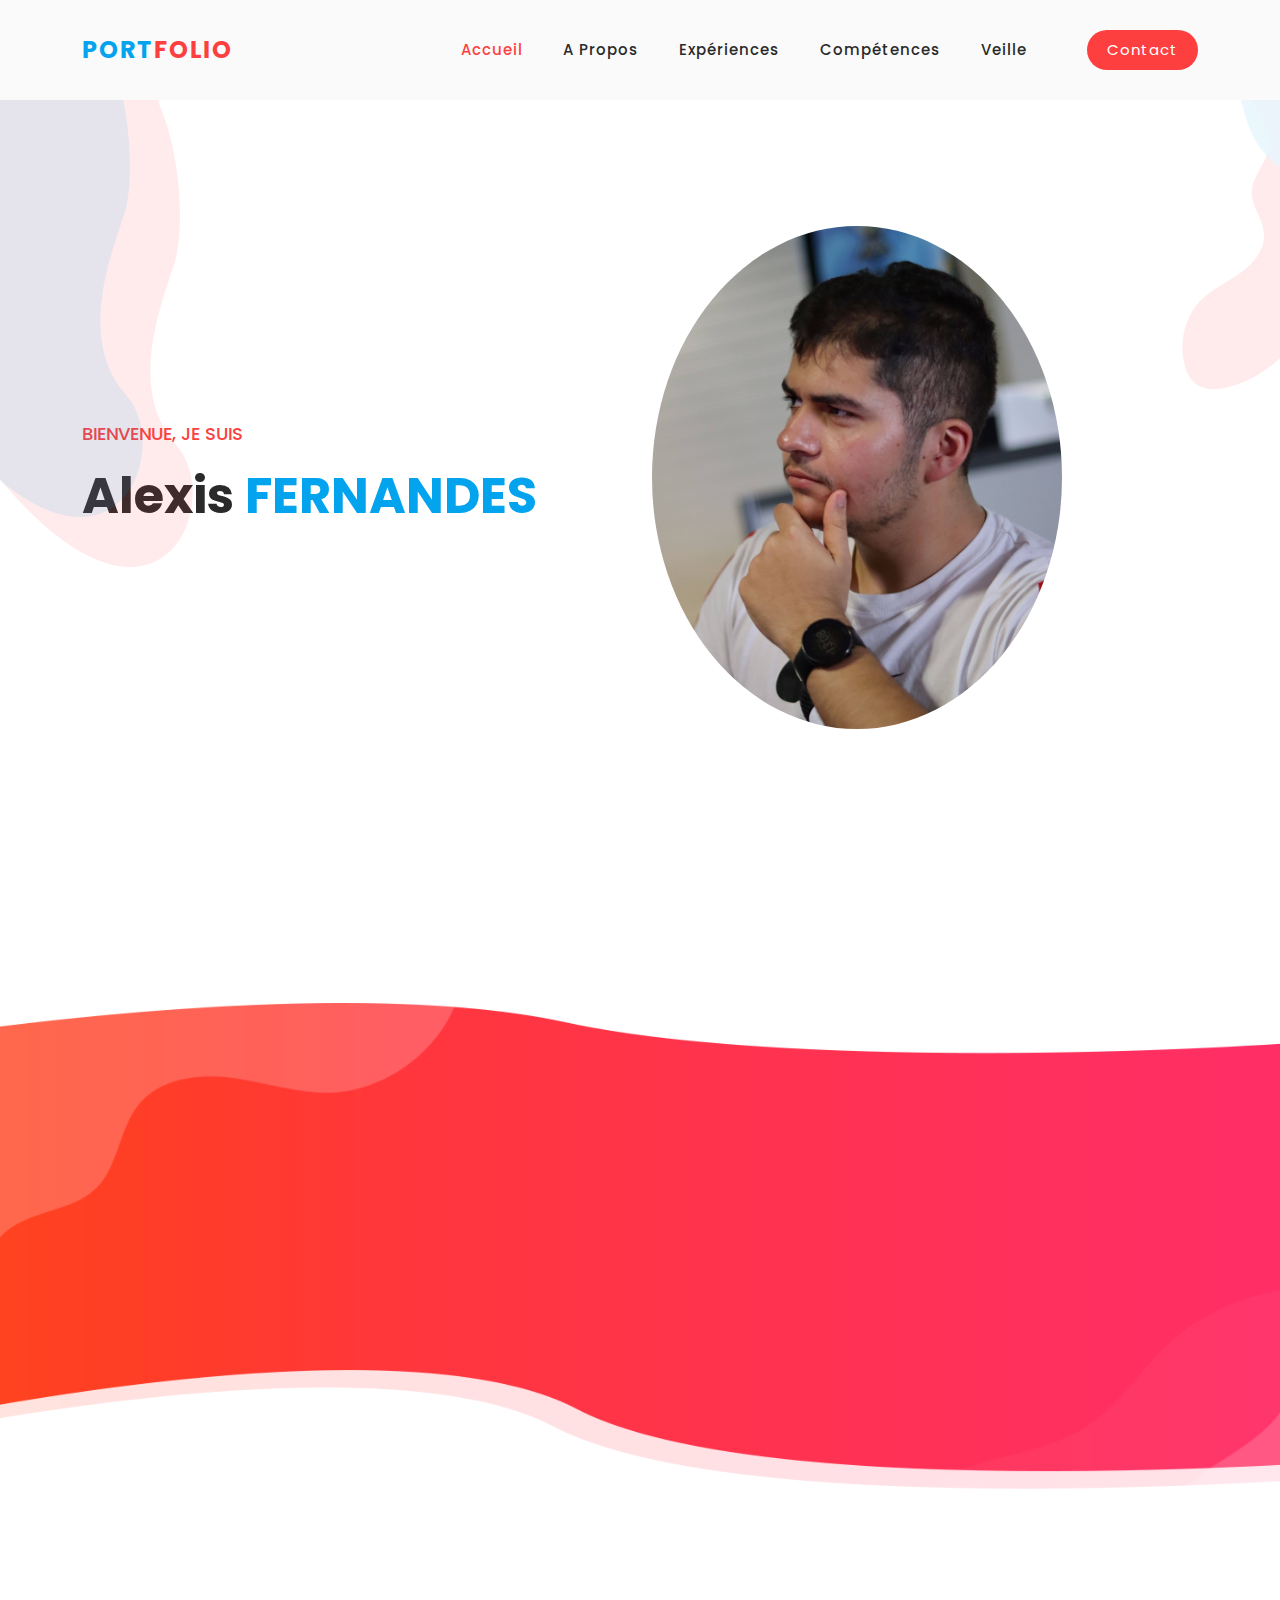
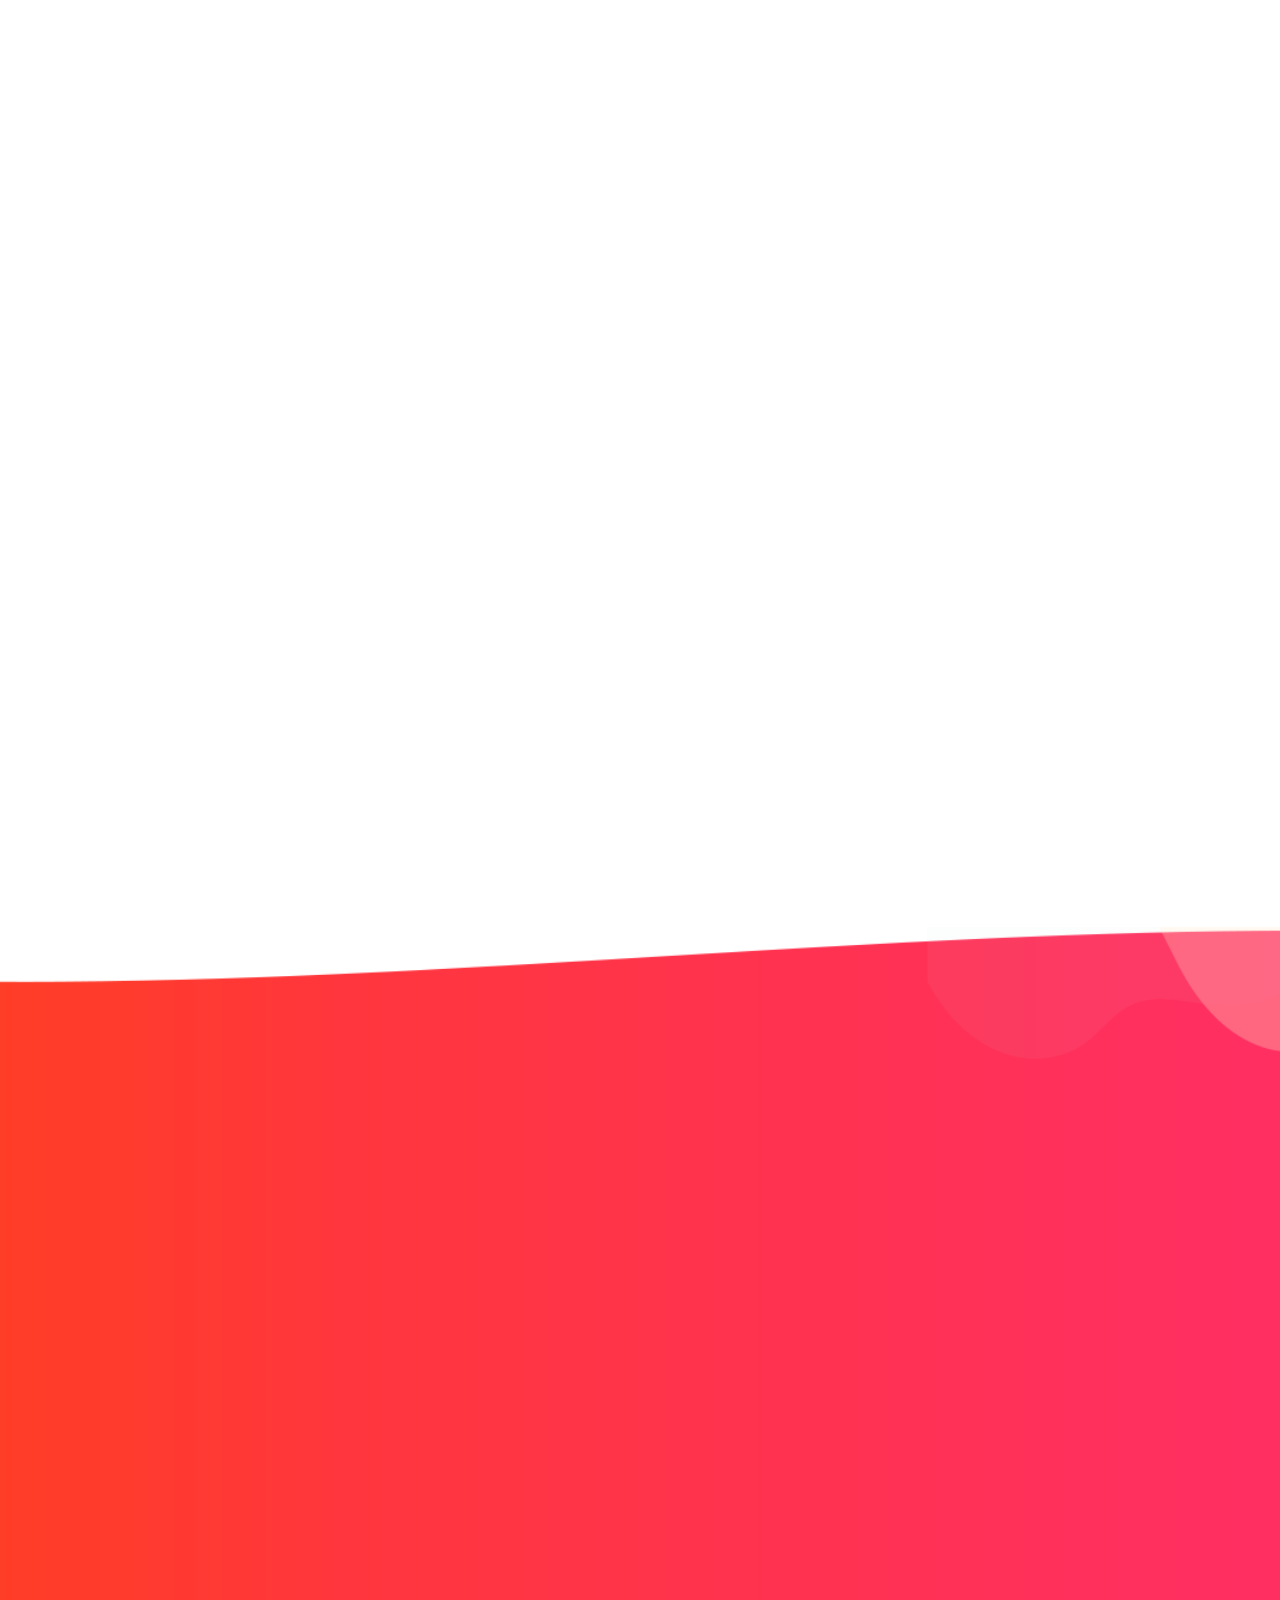
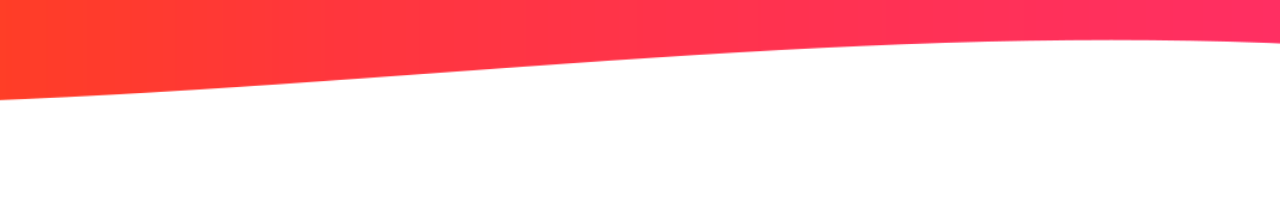
<file: Portfolio/index.html>
<!DOCTYPE html>
<html lang="fr">

  <head>

    <meta charset="UTF-8">
    <meta name="viewport" content="width=device-width, initial-scale=1, shrink-to-fit=no">
    <meta name="description" content="">
    <meta name="author" content="">
    <link rel="preconnect" href="https://fonts.gstatic.com">
    <link href="https://fonts.googleapis.com/css2?family=Poppins:wght@100;200;300;400;500;600;700;800;900&display=swap" rel="stylesheet">
    <link id='favicon' rel="shortcut icon" href="./assets/images/logo.png" type="image/x-png">

    <title>Portfolio</title>

    <!-- Bootstrap core CSS -->
    <link href="vendor/bootstrap/css/bootstrap.min.css" rel="stylesheet">

    <!-- Additional CSS Files -->
    <link rel="stylesheet" href="assets/css/fontawesome.css">
    <link rel="stylesheet" href="assets/css/styles.css">
    <link rel="stylesheet" href="assets/css/animated.css">
    <link rel="stylesheet" href="assets/css/owl.css">

  </head>

<body>

  <!-- ***** Preloader Start ***** -->
  <div id="js-preloader" class="js-preloader">
    <div class="preloader-inner">
      <span class="dot"></span>
      <div class="dots">
        <span></span>
        <span></span>
        <span></span>
      </div>
    </div>
  </div>
  <!-- ***** Preloader End ***** -->

  <!-- ***** Header Area Start ***** -->
  <header class="header-area header-sticky wow slideInDown" data-wow-duration="0.75s" data-wow-delay="0s">
    <div class="container">
      <div class="row">
        <div class="col-12">
          <nav class="main-nav">
            <!-- ***** Logo Start ***** -->
            <a href="index.html" class="logo">
              <h4>Port<span>folio</span> </h4>
            </a>
            <!-- ***** Logo End ***** -->
            <!-- ***** Menu Start ***** -->
            <ul class="nav">
              <li class="scroll-to-section"><a href="#top" class="active">Accueil</a></li>
              <li class="scroll-to-section"><a href="#about">A propos</a></li>
              <li class="scroll-to-section"><a href="#xp">Expériences</a></li> 
              <li class="scroll-to-section"><a href="#competences">Compétences</a></li>
              <li class="scroll-to-section"><a href="#veille">Veille</a></li>
              <li class="scroll-to-section"><div class="main-red-button"><a href="#contact">Contact</a></div></li> 
            </ul>        
            <a class='menu-trigger'>
                <span>Menu</span>
            </a>
            <!-- ***** Menu End ***** -->
          </nav>
        </div>
      </div>
    </div>
  </header>
  <!-- ***** Header Area End ***** -->

  <div class="main-banner wow fadeIn" id="top" data-wow-duration="1s" data-wow-delay="0.5s">
    <div class="container">
      <div class="row">
        <div class="col-lg-12">
          <div class="row">
            <div class="col-lg-6 align-self-center">
              <div class="left-content header-text wow fadeInLeft" data-wow-duration="1s" data-wow-delay="1s">
                <h6>Bienvenue, je suis</h6>
                <h2>Alexis<em> FERNANDES</em></h2>
              </div>
            </div>
            <div class="col-lg-6">
              <div class="right-image wow fadeInRight" data-wow-duration="1s" data-wow-delay="0.5s">
                <img class="AlexisHome" src="assets/images/Home.JPG" alt="Alexis">
              </div>
            </div>
          </div>
        </div>
      </div>
    </div>
  </div>

  <div id="about" class="about-us section">
    <div class="container">
      <div class="row">
        <div class="col-lg-4">
          <div class="left-image wow fadeIn" data-wow-duration="1s" data-wow-delay="0.2s">
            <img src="assets/images/alexis.png" alt="">
          </div>
        </div>
        <div class="col-lg-8 align-self-center">
          <div class="services">
            <div class="row">
              <div class="col-lg-12">
                <div class="item wow fadeIn" data-wow-duration="1s" data-wow-delay="0.5s">
                  <div class="right-text">
                    <h4>Alexis Fernandes</h4>
                    <p>Étudiant en BTS SIO option SLAM en alternance, passionné par le développement de solutions logicielles innovantes, actuellement engagé dans une entreprise dynamique, je combine théorie et pratique pour acquérir une expertise concrète en programmation et en conception de logiciels. Toujours avide de nouveaux défis, je m'efforce d'apporter des solutions efficaces aux besoins informatiques des organisations.</p>
                    <br>
    
                  </div>
                  <div class="item wow fadeIn d-flex" data-wow-duration="1s" data-wow-delay="0.5s">
                    <div class="main-blue-button" style="margin-right: 10px;"><a href="assets/files/Alexis FERNANDES CV.pdf">CV</a></div>
                    <div class="main-blue-button"><a href="assets/files/tableau_de_synthese_E4.pdf">Tableau de synthèse </a></div>
                  </div>
                </div>
              </div>
            </div>
          </div>
        </div>
      </div>
    </div>
  </div>
  

  <div id="xp" class="our-blog section">
    <div class="container">
      <div class="row">
        <div class="col-lg-6 wow fadeInDown" data-wow-duration="1s" data-wow-delay="0.25s">
          <div class="section-heading wow bounceIn" data-wow-duration="1s" data-wow-delay="0.2s" style="text-align: center;">
          <h2>Découvrez mon experience <em>professionnelle </em>et mes <span>formations</span></h2>
        </div>
      </div>
    </div>
      <div class="row">
        <div class="col-lg-6 wow fadeInUp" data-wow-duration="1s" data-wow-delay="0.25s">
          <div class="left-image">
            <a href="Projets/Formation.html"><img src="assets/images/DijonFormation.jpg" alt="Workspace Desktop"></a>
            <div class="info">
              <div class="inner-content">
                <ul>
                  <li><i class="fa fa-calendar"></i> Sept 2022 - Juin 2024</li>
                </ul>
                <a href="Projets/Formation.html"><h4>BTS SIO Option SLAM</h4></a>
                <p>Dijon Formation</p>
                <div class="main-blue-button"> 
                </div>
                
              </div>
            </div>
          </div>
          <br><br><br><br><br>
          <div class="left-image">
            <a href="Projets/Entreprise.html"><img src="assets/images/Technicentre.jpg" alt="Workspace Desktop"></a>
            <div class="info">
              <div class="inner-content">
                <ul>
                  <li><i class="fa fa-calendar"></i> Sept 2022 - Sept 2024</li>
                </ul>
                <a href="Projets/Entreprise.html"><h4>Alternant informatique</h4></a>
                <p>SNCF VOYAGEURS</p>
                <div class="main-blue-button"> 
                </div>
                
              </div>
            </div>
          </div>
        </div>
        <div class="col-lg-6 wow fadeInUp" data-wow-duration="1s" data-wow-delay="0.25s">
          <div class="right-list">
            <ul>
              <li>
                <div class="left-content align-self-center">
                  <span><i class="fa fa-calendar"></i> Mars 2024</span>
                  <a href="Projets/GoalMarket.html"><h4>GoalMarket</h4></a>
                  <p>Site e-commerce</p>
                </div>
                <div class="right-image">
                  <a href="Projets/GoalMarket.html"><img src="assets/images/GoalMarket.webp" alt=""></a>
                </div>
              </li>
              <li>
                <div class="left-content align-self-center">
                  <span><i class="fa fa-calendar"></i> Avril 2024</span>
                  <a href="Projets/ScanApp.html"><h4>ScanApp</h4></a>
                  <p>Application mobile</p>
                </div>
                <div class="right-image">
                  <a href="Projets/ScanApp.html"><img src="assets/images/Logo-app.png" alt=""></a>
                </div>
              </li>
              <li>
                <div class="left-content align-self-center">
                  <span><i class="fa fa-calendar"></i>Janvier-Mai 2024</span>
                  <a href="Projets/Portfolio.html"><h4>Portfolio</h4></a>
                  <p>Ce site web</p>
                </div>
                <div class="right-image">
                  <a href="Projets/Portfolio.html"><img src="assets/images/logo.png" alt=""></a>
                </div>
              </li>
            </ul>
          </div>
        </div>
      </div>
    </div>
  </div>
  
  <div id="competences" class="our-portfolio section">
    <div class="container">
      <div class="row">
        <div class="col-lg-6 offset-lg-3">
          <div class="section-heading  wow bounceIn" data-wow-duration="1s" data-wow-delay="0.2s">
            <h2><em>Compétences</em> <span></span></h2>
          </div>
        </div>
      </div>
      <div class="row">
        <div class="col-lg-3 col-sm-6">
          
            <div class="item wow bounceInUp" data-wow-duration="1s" data-wow-delay="0.3s">
              <div class="hidden-content">
                <h4>Python</h4>
                <p>Langage de programmation</p>
              </div>
              <div class="showed-content">
                <img src="assets/images/logo-python.png" alt="">
              </div>
            </div>
        
        </div>
        <div class="col-lg-3 col-sm-6">
            <div class="item wow bounceInUp" data-wow-duration="1s" data-wow-delay="0.4s">
              <div class="hidden-content">
                <h4>PHP</h4>
                <p>Langage de programmation</p>
              </div>
              <div class="showed-content">
                <img style="max-width: 100%;" src="assets/images/php.png" alt="">
              </div>
            </div>
        </div>
        <div class="col-lg-3 col-sm-6">
            <div class="item wow bounceInUp" data-wow-duration="1s" data-wow-delay="0.5s">
              <div class="hidden-content">
                <h4>C++</h4>
                <p>Langage de programmation</p>
              </div>
              <div class="showed-content">
                <img src="assets/images/C++.png" alt="">
              </div>
            </div>
        </div>
        <div class="col-lg-3 col-sm-6">
            <div class="item wow bounceInUp" data-wow-duration="1s" data-wow-delay="0.6s">
              <div class="hidden-content">
                <h4>Java</h4>
                <p>Langage de programmation</p>
              </div>
              <div class="showed-content">
                <img style="max-width: 40%;" src="assets/images/logo-java.png" alt="">
              </div>
            </div>
        </div>
        <div class="col-lg-3 col-sm-6">
            <div class="item wow bounceInUp" data-wow-duration="1s" data-wow-delay="0.7s">
              <div class="hidden-content">
                <h4>Django</h4>
                <p>Framework python</p>
              </div>
              <div class="showed-content">
                <img src="assets/images/django.png" alt="">
              </div>
            </div>
        </div>
        <div class="col-lg-3 col-sm-6">
            <div class="item wow bounceInUp" data-wow-duration="1s" data-wow-delay="0.8s">
              <div class="hidden-content">
                <h4>React</h4>
                <p>Framework java</p>
              </div>
              <div class="showed-content">
                <img src="assets/images/react.png" alt="">
              </div>
            </div>
        </div>
        <div class="col-lg-3 col-sm-6">
            <div class="item wow bounceInUp" data-wow-duration="1s" data-wow-delay="0.9s">
              <div class="hidden-content">
                <h4>Flutter</h4>
                <p>Framework dart</p>
              </div>
              <div class="showed-content">
                <img style="max-width: 45%;" src="assets/images/flutter.png" alt="">
              </div>
            </div>
        </div>
        <div class="col-lg-3 col-sm-6">
            <div class="item wow bounceInUp" data-wow-duration="1s" data-wow-delay="1s">
              <div class="hidden-content">
                <h4>Pack Office</h4>
                <p>Suite bureautique</p>
              </div>
              <div class="showed-content">
                <img src="assets/images/office.png" alt="">
              </div>
            </div>
        </div>
      </div>
    </div>
  </div>

  <div id="veille" class="veille section" style="margin-top: 100px; margin-bottom: 100px;">
  <div class="container">
    <div class="row">
      <div class="col-lg-6 align-self-center wow fadeInLeft" data-wow-duration="0.5s" data-wow-delay="0.25s">
        <div class="section-heading">
          <center><h2>Ma <em>veille </em> <span>technologique</span></h2></center>
          <br><br>
          <p>Ma veille technologique sur les frameworks révèle une tendance vers la modularité et la flexibilité. J'ai observé l'émergence de nouveaux outils frontend comme React.js et Vue.js, ainsi que des solutions robustes côté backend comme Express.js et Django. Les architectures basées sur les microservices influencent également le développement avec des frameworks tels que Spring Boot et Flask. La sécurité et la performance restent des préoccupations majeures. En somme, les frameworks évoluent pour répondre aux besoins variés des développeurs tout en mettant l'accent sur la modularité et la qualité.</p>
        </div>
      </div>
      <div class="col-lg-6 wow fadeInRight" data-wow-duration="0.5s" data-wow-delay="0.25s">
        <div style="background-color: #f0f0f0; border: 1px solid #ccc; padding: 10px;">
          <a href="https://ceweb-agency.com/evolution-des-framework-javascript-2023/"><img src="assets/images/Veille.png" alt="Image de la veille technologique"></a>
          <p style="margin-top: 10px;">CEWeb Agency</p>
           <a href="https://ceweb-agency.com/evolution-des-framework-javascript-2023/"> <p style="margin-top: 10px;">https://ceweb-agency.com/evolution-des-framework-javascript-2023/</p> </a>
        </div>
      </div>
    </div>
  </div>
</div>



  <div id="contact" class="contact-us section">
    <div class="container">
      <div class="row">
        <div class="col-lg-6 align-self-center wow fadeInLeft" data-wow-duration="0.5s" data-wow-delay="0.25s">
          <div class="section-heading">
            <h2>N'hésitez pas à me contacter !</h2>
            <p>Votre message sera lu le plus rapidement possible par mes soins et je vous recontacterai dans les meilleurs délais.</p>
            <div class="phone-info">
              <h4>Pour toute urgence :<span><i class="fa fa-phone"></i> <a href="#">06 15 60 47 23</a></span></h4>
            </div>
          </div>
        </div>
        <div class="col-lg-6 wow fadeInRight" data-wow-duration="0.5s" data-wow-delay="0.25s">
          <form id="contact" action="" method="post">
            <div class="row">
              <div class="col-lg-6">
                <fieldset>
                  <input type="name" name="Name" id="name" placeholder="Nom" autocomplete="on" required>
                </fieldset>
              </div>
              <div class="col-lg-6">
                <fieldset>
                  <input type="surname" name="surname" id="surname" placeholder="Prénom" autocomplete="on" required>
                </fieldset>
              </div>
              <div class="col-lg-12">
                <fieldset>
                  <input type="text" name="email" id="email" pattern="[^ @]*@[^ @]*" placeholder="Email" required="">
                </fieldset>
              </div>
              <div class="col-lg-12">
                <fieldset>
                  <textarea name="message" type="text" class="form-control" id="message" placeholder="Message" required=""></textarea>  
                </fieldset>
              </div>
              <div class="col-lg-12">
                <fieldset>
                  <button type="submit" id="form-submit" class="main-button ">Envoyez le message</button>
                </fieldset>
              </div>
            </div>
            <div class="contact-dec">
              <img src="assets/images/call.png" alt="">
            </div>
          </form>
        </div>
      </div>
    </div>
  </div>

  <footer>
    <div class="container">
      <div class="row">
        <div class="col-lg-12 wow fadeIn" data-wow-duration="1s" data-wow-delay="0.25s">
          <p>© Copyright Alexis Fernandes. All Rights Reserved. 
          
        </div>
      </div>
    </div>
  </footer>
  <!-- Scripts -->
  <script src="vendor/jquery/jquery.min.js"></script>
  <script src="vendor/bootstrap/js/bootstrap.bundle.min.js"></script>
  <script src="assets/js/owl-carousel.js"></script>
  <script src="assets/js/animation.js"></script>
  <script src="assets/js/imagesloaded.js"></script>
  <script src="assets/js/templatemo-custom.js"></script>

</body>
</html>
</file>
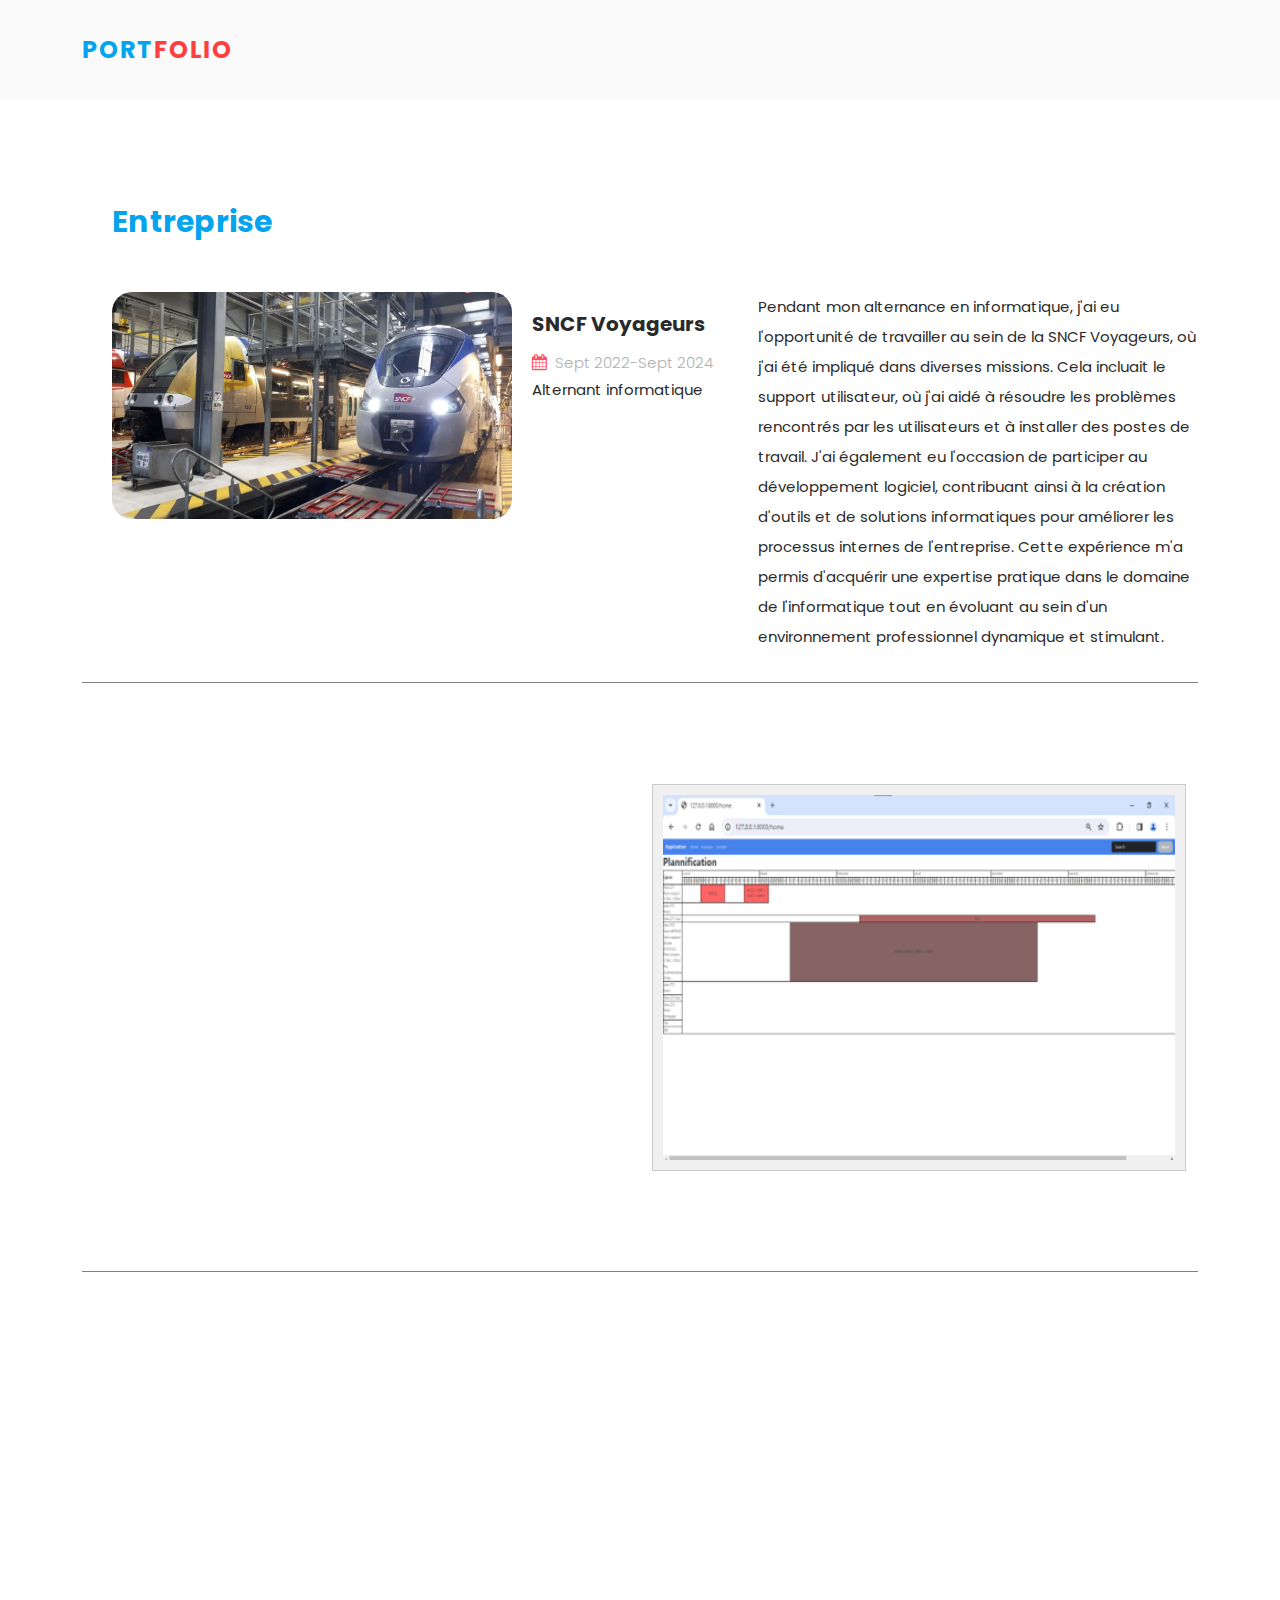
<file: Portfolio/Projets/Entreprise.html>
<!DOCTYPE html>
<html lang="fr">

<head>

  <meta charset="UTF-8">
  <meta name="viewport" content="width=device-width, initial-scale=1, shrink-to-fit=no">
  <meta name="description" content="">
  <meta name="author" content="">
  <link rel="preconnect" href="https://fonts.gstatic.com">
  <link href="https://fonts.googleapis.com/css2?family=Poppins:wght@100;200;300;400;500;600;700;800;900&display=swap"
    rel="stylesheet">
  <link id='favicon' rel="shortcut icon" href="../assets/images/logo.png" type="image/x-png">

  <title>Portfolio</title>

  <!-- Bootstrap core CSS -->
  <link href="../vendor/bootstrap/css/bootstrap.min.css" rel="stylesheet">

  <!-- Additional CSS Files -->
  <link rel="stylesheet" href="../assets/css/fontawesome.css">
  <link rel="stylesheet" href="../assets/css/styles.css">
  <link rel="stylesheet" href="../assets/css/animated.css">
  <link rel="stylesheet" href="../assets/css/owl.css">

</head>

<body>

  <!-- ***** Preloader Start ***** -->
  <div id="js-preloader" class="js-preloader">
    <div class="preloader-inner">
      <span class="dot"></span>
      <div class="dots">
        <span></span>
        <span></span>
        <span></span>
      </div>
    </div>
  </div>
  <!-- ***** Preloader End ***** -->

  <!-- ***** Header Area Start ***** -->
  <header class="header-area header-sticky wow slideInDown" data-wow-duration="0.75s" data-wow-delay="0s">
    <div class="container">
      <div class="row">
        <div class="col-12">
          <nav class="main-nav">
            <!-- ***** Logo Start ***** -->
            <a href="../index.html" class="logo">
              <h4>Port<span>folio</span> </h4>
            </a>
            <!-- ***** Logo End ***** -->
            <!-- ***** Menu Start ***** -->

            <!-- ***** Menu End ***** -->

        </div>
      </div>
    </div>
  </header>
  <!-- ***** Header Area End ***** -->



  <div id="xp" class="our-blog section">
    <div class="container">
      <div class="row">
        
        <div class="col-lg-6 wow fadeInDown" data-wow-duration="1s" data-wow-delay="0.25s">
          <div class="row">
            <div class="col-lg-6">
              <div class="section-heading  wow bounceIn right-list" data-wow-duration="1s" data-wow-delay="0.2s">
                <h2><em>Entreprise</em> <span></span></h2>
              </div>
            </div>
          </div>
        </div>
  
      </div>
      <br><br>
      <div class="row">
        <div class="col-lg-12 wow fadeInUp" data-wow-duration="1s" data-wow-delay="0.25s">
          <div class="right-list">
            <ul>
              <li>
                <div class="right-image">
                  <a href=""><img style="width: 400px;" src="../assets/images/Technicentre.jpg" alt=""></a>
                </div>
                <div class="left-content" style="margin-left: 20px; white-space: nowrap;">
                  <h4>SNCF Voyageurs </h4>
                  <span><i class="fa fa-calendar"></i>Sept 2022-Sept 2024</span>
                  <p>Alternant informatique</p>
                </div>
                <div class="right-content align-self-center">
                  <p>Pendant mon alternance en informatique, j'ai eu l'opportunité de travailler au sein de la SNCF Voyageurs, où j'ai été impliqué dans diverses missions. Cela incluait le support utilisateur, où j'ai aidé à résoudre les problèmes rencontrés par les utilisateurs et à installer des postes de travail. J'ai également eu l'occasion de participer au développement logiciel, contribuant ainsi à la création d'outils et de solutions informatiques pour améliorer les processus internes de l'entreprise. 
                    Cette expérience m'a permis d'acquérir une expertise pratique dans le domaine de l'informatique tout en évoluant au sein d'un environnement professionnel dynamique et stimulant.</p>
                </div>
              </li>
            </ul>
          </div>
        </div>
      </div>
      <div style="border-top: 1px solid gray; padding-bottom: 1px;"></div>

      <div style="margin-top: 100px; margin-bottom: 100px;">
        <div class="container">
          <div class="row">
            <div class="col-lg-6 align-self-center wow fadeInLeft" data-wow-duration="0.5s" data-wow-delay="0.25s">
              <div class="section-heading">
                <center><h2><em>conception </em> <span>logiciel</span></h2></center>
                <br><br>
                <p>Logiciel conçu sur mesure pour l'entreprise SNCF afin d'optimiser la planification des activités. Confrontés à des problèmes récurrents
                   avec l'utilisation d'Excel pour la planification, j'ai développé cette application en Python pour offrir une solution robuste et efficace.</p>
              </div>
            </div>
            <div class="col-lg-6 wow fadeInRight" data-wow-duration="0.5s" data-wow-delay="0.25s">
              <div style="background-color: #f0f0f0; border: 1px solid #ccc; padding: 10px;">
              <img src="../assets/images/appSNCF.png" alt="APP SNCF">
              </div>
            </div>
          </div>
        </div>
      </div>
      <div style="border-top: 1px solid gray; padding-bottom: 10px;"></div>

      <div class="row">
        <div class="col-lg-12 wow fadeInUp" data-wow-duration="1s" data-wow-delay="0.25s">
          <div class="section-heading">
            <center><h2><em>Missions </em> <span>réalisées</span></h2></center>
            <br><br>
            <p>• Formation et support utilisateur sur Pack Office (Répondre aux incidents et aux demandes d’assistance et d’évolution) :<br>

              -Formations sur les différentes applications de la suite Microsoft Office, telles que Word, Excel, PowerPoint et Outlook.<br>
              -Fourniture d'une assistance personnalisée aux utilisateurs pour résoudre les problèmes et répondre aux questions liées à l'utilisation des logiciels.<br>
              • Développement d'applications (Travailler en mode projet, Mettre à disposition des utilisateurs un service informatique, Développer la présence en ligne de l’organisation) :<br>
              
              -Conception et développement d'applications sur mesure pour répondre aux besoins spécifiques de l'entreprise.<br>
              -Participation dans la rédaction d'un post sur un réseau social
              • Gestion des demandes de matériels (Gérer le patrimoine informatique) :<br>
              
              -Coordination et suivi des demandes d'équipements informatiques, tels que les ordinateurs, les périphériques et les logiciels, en veillant à ce que les besoins des utilisateurs soient satisfaits en temps opportun.<br>
              -Communication avec les fournisseurs pour l'acquisition de nouveaux matériels, en garantissant la conformité aux normes et aux politiques de l'entreprise.<br>
              • Installation de PC (Répondre aux incidents et aux demandes d’assistance et d’évolution, Mettre à disposition des utilisateurs un service informatique):<br>
              
              -Installation et configuration de nouveaux ordinateurs en conformité avec les standards de l'entreprise et les exigences des utilisateurs.<br>
              -Test et validation du bon fonctionnement du matériel et des logiciels installés avant la mise en service.<br>
              • Maintenance sur des ordinateurs (Répondre aux incidents et aux demandes d’assistance et d’évolution) :<br>
              
              -Intervention régulière pour assurer la maintenance préventive et corrective des ordinateurs utilisés dans les opérations de maintenance.<br>
              -Diagnostic et résolution des problèmes matériels et logiciels pour minimiser les interruptions dans les processus opérationnels.<br></p><br>

          </div>
        </div>
      </div>

    </div>
  </div>


  <footer style="background-color: grey;">
    <div class="container">
      <div class="row">
        <div class="col-lg-12 wow fadeIn" data-wow-duration="1s" data-wow-delay="0.25s">
          <p>© Copyright Alexis Fernandes. All Rights Reserved.</p>
        </div>
      </div>
    </div>
</footer>
  <!-- Scripts -->
  <script src="../vendor/jquery/jquery.min.js"></script>
  <script src="../vendor/bootstrap/js/bootstrap.bundle.min.js"></script>
  <script src="../assets/js/owl-carousel.js"></script>
  <script src="../assets/js/animation.js"></script>
  <script src="../assets/js/imagesloaded.js"></script>
  <script src="../assets/js/templatemo-custom.js"></script>

</body>

</html>
</file>
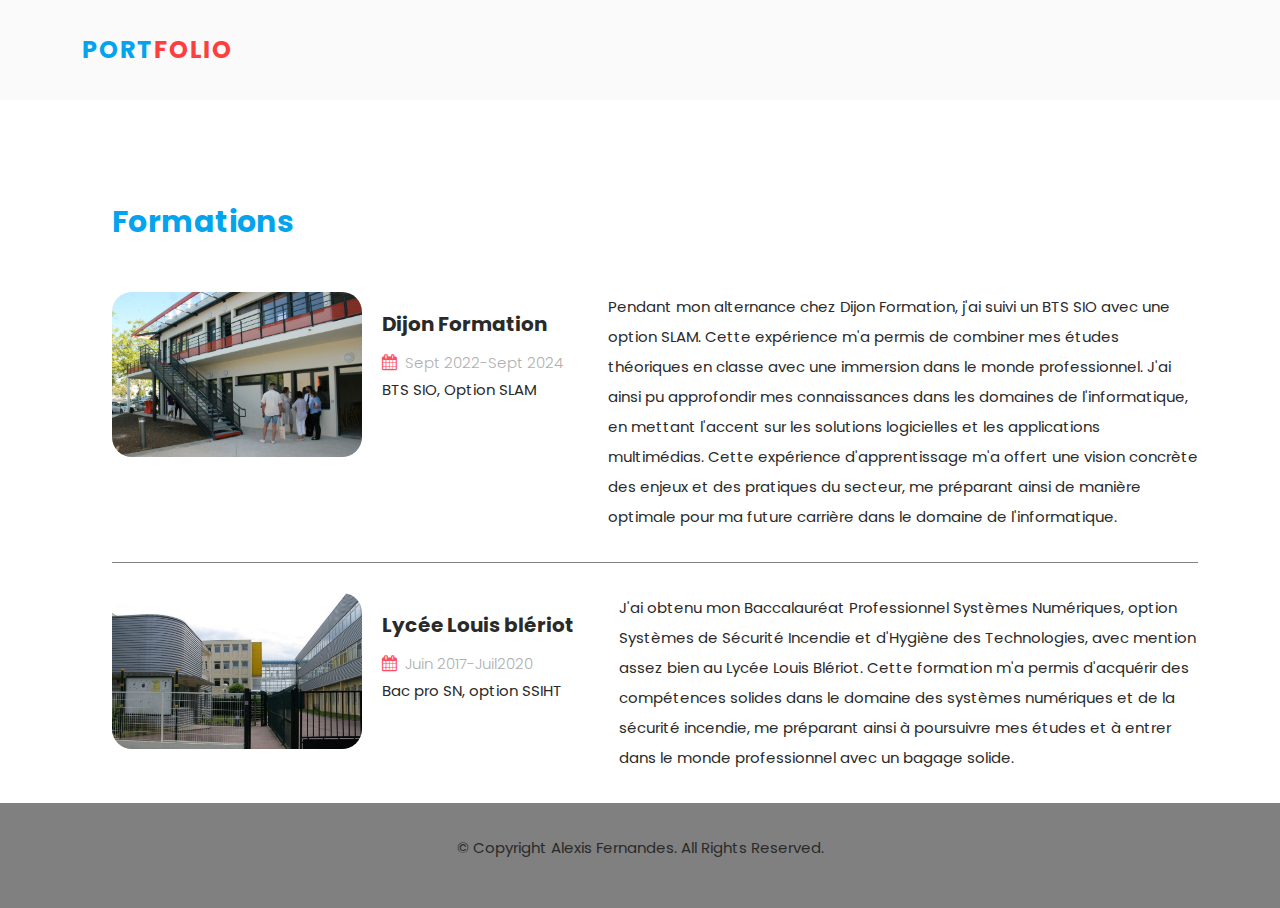
<file: Portfolio/Projets/Formation.html>
<!DOCTYPE html>
<html lang="fr">

<head>

  <meta charset="UTF-8">
  <meta name="viewport" content="width=device-width, initial-scale=1, shrink-to-fit=no">
  <meta name="description" content="">
  <meta name="author" content="">
  <link rel="preconnect" href="https://fonts.gstatic.com">
  <link href="https://fonts.googleapis.com/css2?family=Poppins:wght@100;200;300;400;500;600;700;800;900&display=swap"
    rel="stylesheet">
  <link id='favicon' rel="shortcut icon" href="../assets/images/logo.png" type="image/x-png">

  <title>Portfolio</title>

  <!-- Bootstrap core CSS -->
  <link href="../vendor/bootstrap/css/bootstrap.min.css" rel="stylesheet">

  <!-- Additional CSS Files -->
  <link rel="stylesheet" href="../assets/css/fontawesome.css">
  <link rel="stylesheet" href="../assets/css/styles.css">
  <link rel="stylesheet" href="../assets/css/animated.css">
  <link rel="stylesheet" href="../assets/css/owl.css">

</head>

<body>

  <!-- ***** Preloader Start ***** -->
  <div id="js-preloader" class="js-preloader">
    <div class="preloader-inner">
      <span class="dot"></span>
      <div class="dots">
        <span></span>
        <span></span>
        <span></span>
      </div>
    </div>
  </div>
  <!-- ***** Preloader End ***** -->

  <!-- ***** Header Area Start ***** -->
  <header class="header-area header-sticky wow slideInDown" data-wow-duration="0.75s" data-wow-delay="0s">
    <div class="container">
      <div class="row">
        <div class="col-12">
          <nav class="main-nav">
            <!-- ***** Logo Start ***** -->
            <a href="../index.html" class="logo">
              <h4>Port<span>folio</span> </h4>
            </a>
            <!-- ***** Logo End ***** -->
            <!-- ***** Menu Start ***** -->

            <!-- ***** Menu End ***** -->

        </div>
      </div>
    </div>
  </header>
  <!-- ***** Header Area End ***** -->



  <div id="xp" class="our-blog section">
    <div class="container">
      <div class="row">

        <div class="col-lg-6 wow fadeInDown" data-wow-duration="1s" data-wow-delay="0.25s">
          <div class="row">
            <div class="col-lg-6">
              <div class="section-heading  wow bounceIn right-list" data-wow-duration="1s" data-wow-delay="0.2s">
                <h2><em>Formations</em> <span></span></h2>
              </div>
            </div>
          </div>
        </div>

      </div>
      <br><br>
      <div class="row">
        <div class="col-lg-12 wow fadeInUp" data-wow-duration="1s" data-wow-delay="0.25s">
          <div class="right-list">
            <ul>
              <li>
                <div class="right-image">
                  <a href=""><img src="../assets/images/DijonFormation.jpg" alt=""></a>
                </div>
                <div class="left-content" style="margin-left: 20px; white-space: nowrap;">
                  <h4>Dijon Formation </h4>
                  <span><i class="fa fa-calendar"></i>Sept 2022-Sept 2024</span>
                  <p>BTS SIO, Option SLAM</p>
                </div>
                <div class="right-content align-self-center">
                  <p>Pendant mon alternance chez Dijon Formation, j'ai suivi un BTS SIO avec une option SLAM. Cette expérience m'a permis de combiner mes études théoriques en classe avec une immersion dans le monde professionnel. 
                    J'ai ainsi pu approfondir mes connaissances dans les domaines de l'informatique, en mettant l'accent sur les solutions logicielles et les applications multimédias. Cette expérience d'apprentissage m'a offert une vision concrète des enjeux et des pratiques du secteur, me préparant ainsi de manière optimale pour ma future carrière dans le domaine de l'informatique.</p>
                </div>
              </li>
              <div style="border-top: 1px solid gray; padding-bottom: 30px;"></div>
              <li>
                <div class="right-image">
                  <a href=""><img src="../assets/images/LycéeLouis.jpg" alt=""></a>
                </div>
                <div class="left-content" style="margin-left: 20px; white-space: nowrap;">
                  <h4>Lycée Louis blériot </h4>
                  <span><i class="fa fa-calendar"></i>Juin 2017-Juil2020</span>
                  <p>Bac pro SN, option SSIHT</p>
                </div>
                <div class="right-content align-self-center">
                  <p>J'ai obtenu mon Baccalauréat Professionnel Systèmes Numériques, option Systèmes de Sécurité Incendie et d'Hygiène des Technologies, avec mention assez bien au Lycée Louis Blériot. Cette formation m'a permis d'acquérir 
                    des compétences solides dans le domaine des systèmes numériques et de la sécurité incendie, me préparant ainsi à poursuivre mes études et à entrer dans le monde professionnel avec un bagage solide.
                  </p>
                </div>
              </li>
            </ul>
          </div>
        </div>
      </div>
    </div>


    <footer style="background-color: grey;">
    <div class="container">
      <div class="row">
        <div class="col-lg-12 wow fadeIn" data-wow-duration="1s" data-wow-delay="0.25s">
          <p>© Copyright Alexis Fernandes. All Rights Reserved.</p>
        </div>
      </div>
    </div>
  </footer>
    <!-- Scripts -->
    <script src="../vendor/jquery/jquery.min.js"></script>
    <script src="../vendor/bootstrap/js/bootstrap.bundle.min.js"></script>
    <script src="../assets/js/owl-carousel.js"></script>
    <script src="../assets/js/animation.js"></script>
    <script src="../assets/js/imagesloaded.js"></script>
    <script src="../assets/js/templatemo-custom.js"></script>

</body>

</html>
</file>
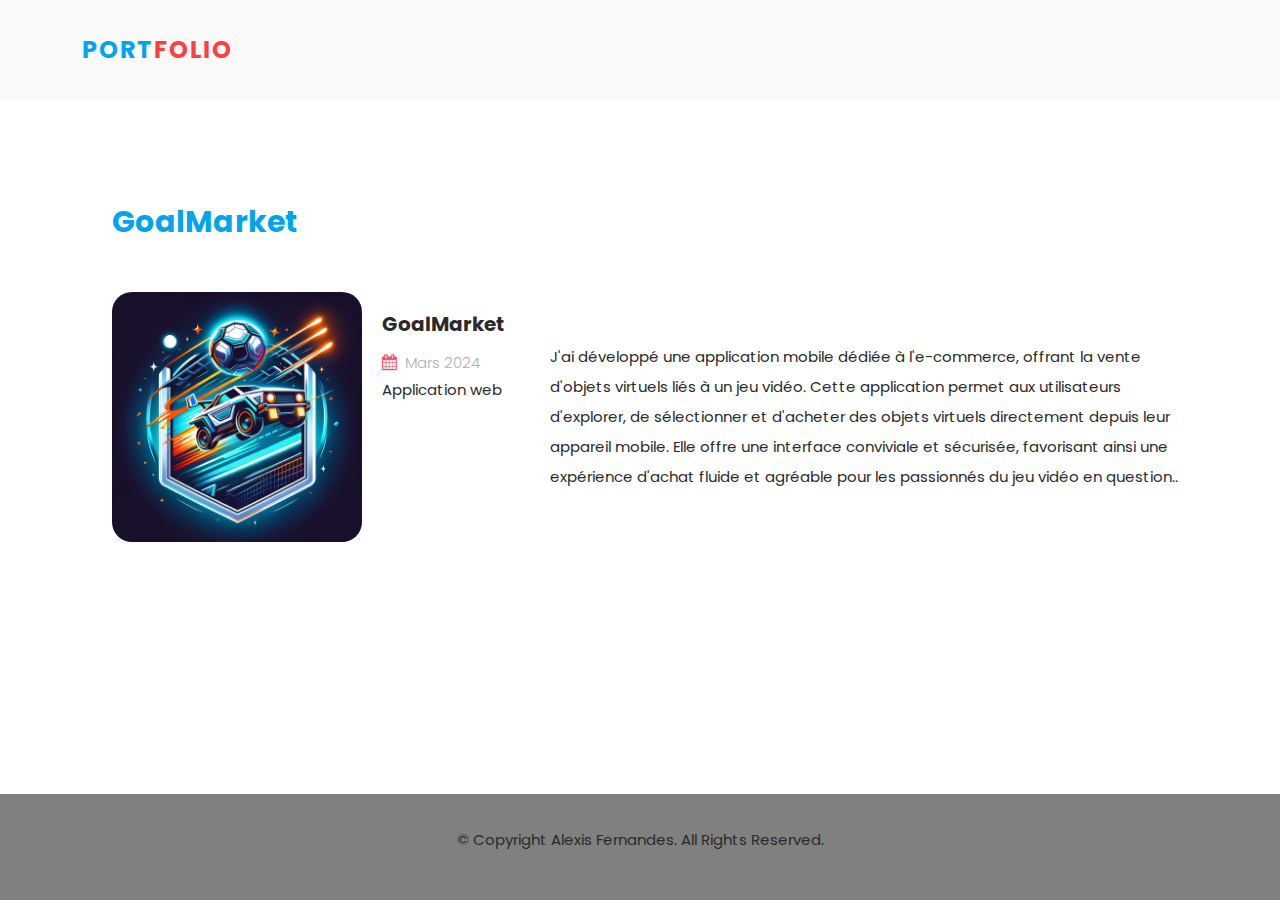
<file: Portfolio/Projets/GoalMarket.html>
<!DOCTYPE html>
<html lang="fr">

<head>

  <meta charset="UTF-8">
  <meta name="viewport" content="width=device-width, initial-scale=1, shrink-to-fit=no">
  <meta name="description" content="">
  <meta name="author" content="">
  <link rel="preconnect" href="https://fonts.gstatic.com">
  <link href="https://fonts.googleapis.com/css2?family=Poppins:wght@100;200;300;400;500;600;700;800;900&display=swap"
    rel="stylesheet">
  <link id='favicon' rel="shortcut icon" href="../assets/images/logo.png" type="image/x-png">

  <title>Portfolio</title>

  <!-- Bootstrap core CSS -->
  <link href="../vendor/bootstrap/css/bootstrap.min.css" rel="stylesheet">

  <!-- Additional CSS Files -->
  <link rel="stylesheet" href="../assets/css/fontawesome.css">
  <link rel="stylesheet" href="../assets/css/styles.css">
  <link rel="stylesheet" href="../assets/css/animated.css">
  <link rel="stylesheet" href="../assets/css/owl.css">

</head>

<body>

  <!-- ***** Preloader Start ***** -->
  <div id="js-preloader" class="js-preloader">
    <div class="preloader-inner">
      <span class="dot"></span>
      <div class="dots">
        <span></span>
        <span></span>
        <span></span>
      </div>
    </div>
  </div>
  <!-- ***** Preloader End ***** -->

  <!-- ***** Header Area Start ***** -->
  <header class="header-area header-sticky wow slideInDown" data-wow-duration="0.75s" data-wow-delay="0s">
    <div class="container">
      <div class="row">
        <div class="col-12">
          <nav class="main-nav">
            <!-- ***** Logo Start ***** -->
            <a href="../index.html" class="logo">
              <h4>Port<span>folio</span> </h4>
            </a>
            <!-- ***** Logo End ***** -->
            <!-- ***** Menu Start ***** -->

            <!-- ***** Menu End ***** -->

        </div>
      </div>
    </div>
  </header>
  <!-- ***** Header Area End ***** -->



  <div id="xp" class="our-blog section">
    <div class="container">
      <div class="row">

        <div class="col-lg-6 wow fadeInDown" data-wow-duration="1s" data-wow-delay="0.25s">
          <div class="row">
            <div class="col-lg-6">
              <div class="section-heading  wow bounceIn right-list" data-wow-duration="1s" data-wow-delay="0.2s">
                <h2><em>GoalMarket</em> <span></span></h2>
              </div>
            </div>
          </div>
        </div>

      </div>
      <br><br>
      <div class="row">
        <div class="col-lg-12 wow fadeInUp" data-wow-duration="1s" data-wow-delay="0.25s">
          <div class="right-list">
            <ul>
              <li>
                <div class="right-image">
                  <a href=""><img src="../assets/images/GoalMarket.webp" alt=""></a>
                </div>
                <div class="left-content" style="margin-left: 20px; white-space: nowrap;">
                  <h4>GoalMarket </h4>
                  <span><i class="fa fa-calendar"></i>Mars 2024</span>
                  <p>Application web</p>
                </div>
                <div class="right-content align-self-center">
                  <p>J'ai développé une application mobile dédiée à l'e-commerce, offrant la vente d'objets virtuels liés à un jeu vidéo. Cette application permet aux utilisateurs d'explorer, de sélectionner et d'acheter des objets virtuels directement depuis leur appareil mobile. 
                    Elle offre une interface conviviale et sécurisée, favorisant ainsi une expérience d'achat fluide et agréable pour les passionnés du jeu vidéo en question..</p>
                </div>
              </li>
            </ul>
          </div>
        </div>
      </div>
    </div>
  </div>
  </div>


  <footer style="border-top: 1px solid gray; background-color: grey; position: fixed; bottom: 0; width: 100%;">
    <div class="container">
      <div class="row">
        <div class="col-lg-12 wow fadeIn" data-wow-duration="1s" data-wow-delay="0.25s">
          <p>© Copyright Alexis Fernandes. All Rights Reserved.</p>
        </div>
      </div>
    </div>
  </footer>
  <!-- Scripts -->
  <script src="../vendor/jquery/jquery.min.js"></script>
  <script src="../vendor/bootstrap/js/bootstrap.bundle.min.js"></script>
  <script src="../assets/js/owl-carousel.js"></script>
  <script src="../assets/js/animation.js"></script>
  <script src="../assets/js/imagesloaded.js"></script>
  <script src="../assets/js/templatemo-custom.js"></script>

</body>

</html>
</file>
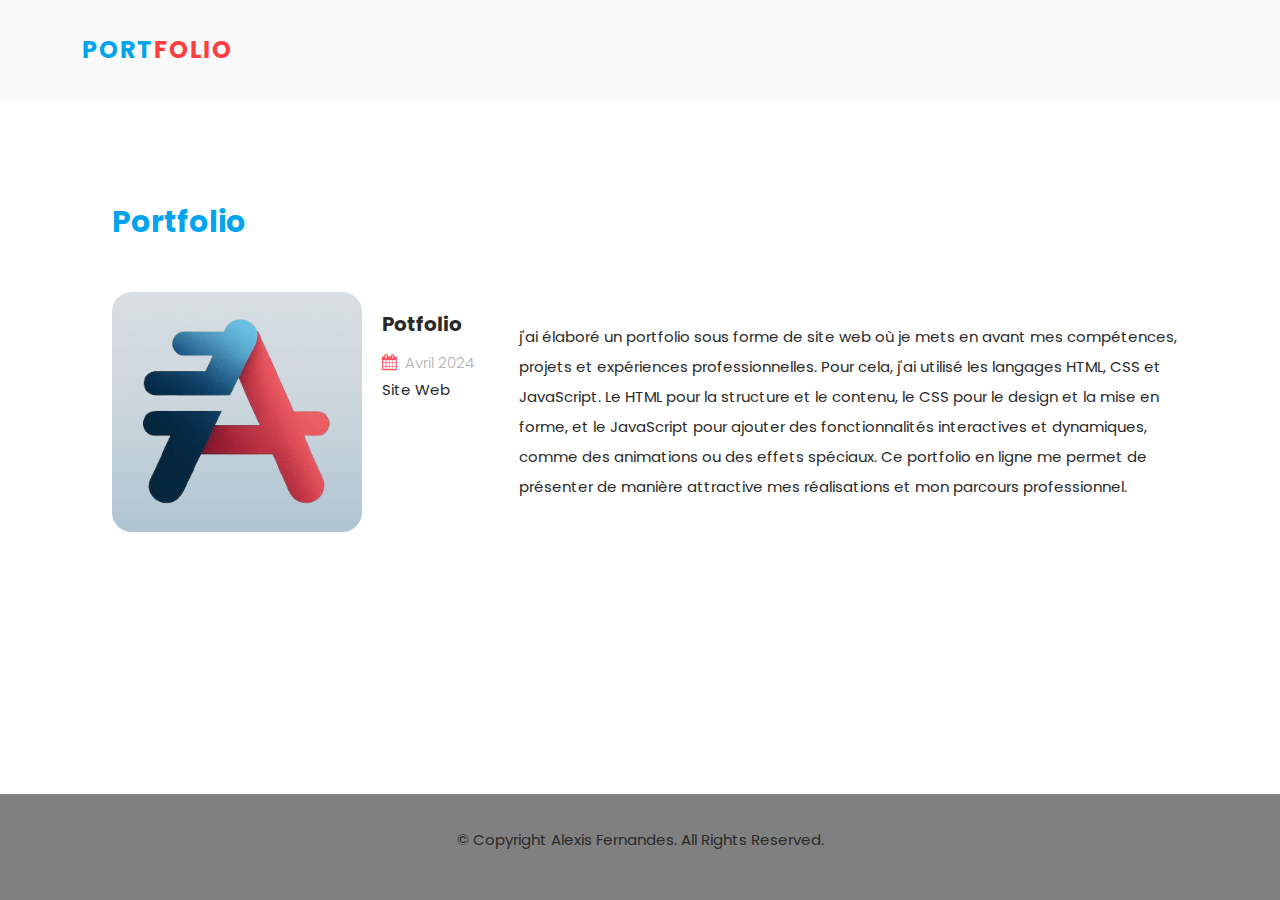
<file: Portfolio/Projets/Portfolio.html>
<!DOCTYPE html>
<html lang="fr">

<head>

  <meta charset="UTF-8">
  <meta name="viewport" content="width=device-width, initial-scale=1, shrink-to-fit=no">
  <meta name="description" content="">
  <meta name="author" content="">
  <link rel="preconnect" href="https://fonts.gstatic.com">
  <link href="https://fonts.googleapis.com/css2?family=Poppins:wght@100;200;300;400;500;600;700;800;900&display=swap"
    rel="stylesheet">
  <link id='favicon' rel="shortcut icon" href="../assets/images/logo.png" type="image/x-png">

  <title>Portfolio</title>

  <!-- Bootstrap core CSS -->
  <link href="../vendor/bootstrap/css/bootstrap.min.css" rel="stylesheet">

  <!-- Additional CSS Files -->
  <link rel="stylesheet" href="../assets/css/fontawesome.css">
  <link rel="stylesheet" href="../assets/css/styles.css">
  <link rel="stylesheet" href="../assets/css/animated.css">
  <link rel="stylesheet" href="../assets/css/owl.css">

</head>

<body>

  <!-- ***** Preloader Start ***** -->
  <div id="js-preloader" class="js-preloader">
    <div class="preloader-inner">
      <span class="dot"></span>
      <div class="dots">
        <span></span>
        <span></span>
        <span></span>
      </div>
    </div>
  </div>
  <!-- ***** Preloader End ***** -->

  <!-- ***** Header Area Start ***** -->
  <header class="header-area header-sticky wow slideInDown" data-wow-duration="0.75s" data-wow-delay="0s">
    <div class="container">
      <div class="row">
        <div class="col-12">
          <nav class="main-nav">
            <!-- ***** Logo Start ***** -->
            <a href="../index.html" class="logo">
              <h4>Port<span>folio</span> </h4>
            </a>
            <!-- ***** Logo End ***** -->
            <!-- ***** Menu Start ***** -->

            <!-- ***** Menu End ***** -->

        </div>
      </div>
    </div>
  </header>
  <!-- ***** Header Area End ***** -->



  <div id="xp" class="our-blog section">
    <div class="container">
      <div class="row">
        
        <div class="col-lg-6 wow fadeInDown" data-wow-duration="1s" data-wow-delay="0.25s">
          <div class="row">
            <div class="col-lg-6">
              <div class="section-heading  wow bounceIn right-list" data-wow-duration="1s" data-wow-delay="0.2s">
                <h2><em>Portfolio</em> <span></span></h2>
              </div>
            </div>
          </div>
        </div>
  
      </div>
      <br><br>
      <div class="row">
        <div class="col-lg-12 wow fadeInUp" data-wow-duration="1s" data-wow-delay="0.25s">
          <div class="right-list">
            <ul>
              <li>
                <div class="right-image" >
                  <a href=""><img src="../assets/images/logo.png" alt=""></a>
                </div>
                <div class="left-content" style="margin-left: 20px; white-space: nowrap;">
                  <h4>Potfolio </h4>
                  <span><i class="fa fa-calendar"></i>Avril 2024</span>
                  <p>Site Web</p>
                </div>
                <div class="right-content align-self-center" >
                  <p>j'ai élaboré un portfolio sous forme de site web où je mets en avant mes compétences, projets et expériences professionnelles. Pour cela, j'ai utilisé les langages HTML, CSS et JavaScript. Le HTML pour la structure et le contenu, le CSS pour le design et la mise en forme, et le JavaScript pour ajouter des fonctionnalités interactives et dynamiques, comme des animations ou des effets spéciaux. Ce portfolio en ligne me permet de présenter de manière attractive mes réalisations et mon parcours professionnel.</p>
                </div>
              </li>
            </ul>
          </div>
        </div>
      </div>
    </div>
  </div>


  <footer style="border-top: 1px solid gray; background-color: grey; position: fixed; bottom: 0; width: 100%;">
    <div class="container">
      <div class="row">
        <div class="col-lg-12 wow fadeIn" data-wow-duration="1s" data-wow-delay="0.25s">
          <p>© Copyright Alexis Fernandes. All Rights Reserved.</p>
        </div>
      </div>
    </div>
</footer>
  <!-- Scripts -->
  <script src="../vendor/jquery/jquery.min.js"></script>
  <script src="../vendor/bootstrap/js/bootstrap.bundle.min.js"></script>
  <script src="../assets/js/owl-carousel.js"></script>
  <script src="../assets/js/animation.js"></script>
  <script src="../assets/js/imagesloaded.js"></script>
  <script src="../assets/js/templatemo-custom.js"></script>

</body>

</html>
</file>
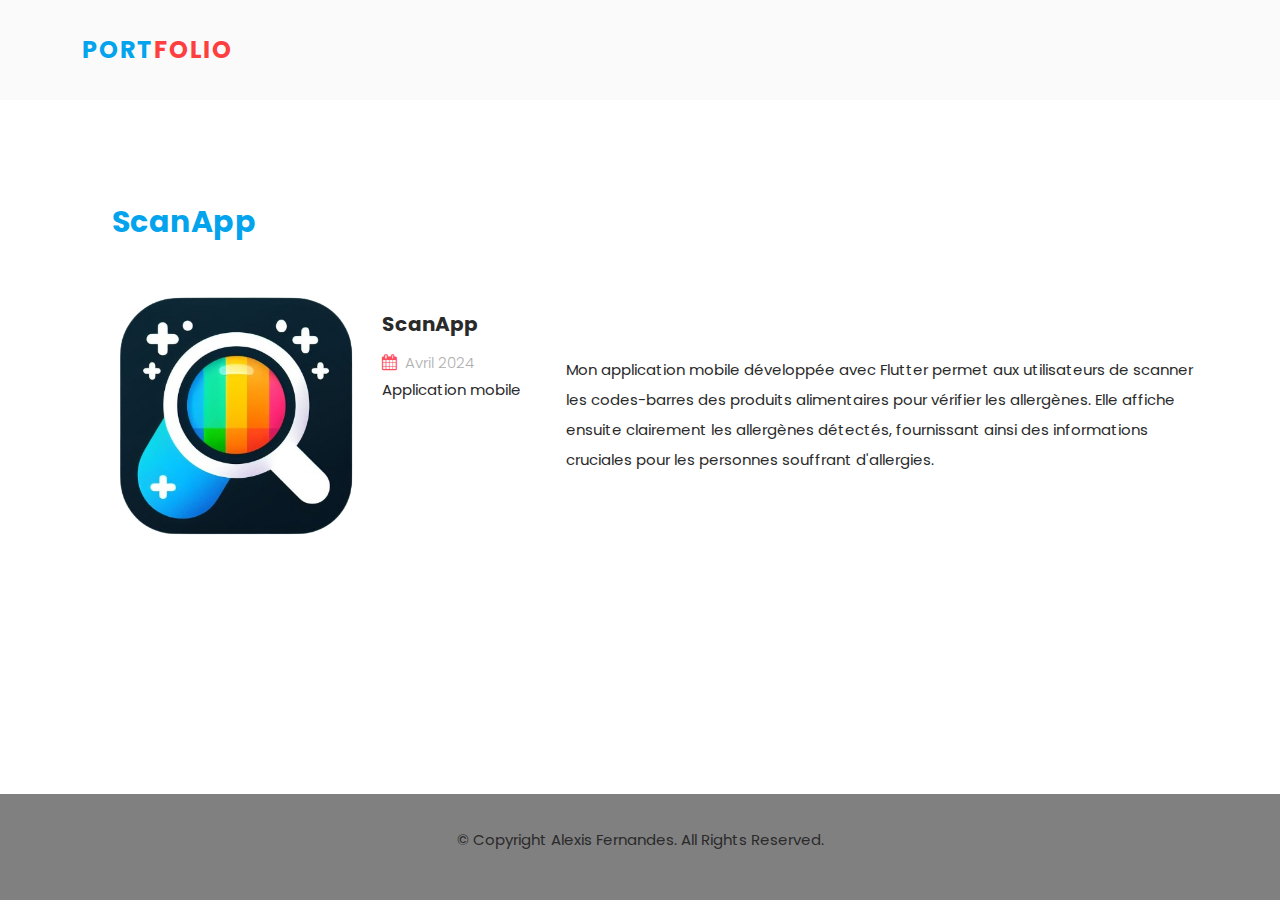
<file: Portfolio/Projets/ScanApp.html>
<!DOCTYPE html>
<html lang="fr">

<head>

  <meta charset="UTF-8">
  <meta name="viewport" content="width=device-width, initial-scale=1, shrink-to-fit=no">
  <meta name="description" content="">
  <meta name="author" content="">
  <link rel="preconnect" href="https://fonts.gstatic.com">
  <link href="https://fonts.googleapis.com/css2?family=Poppins:wght@100;200;300;400;500;600;700;800;900&display=swap"
    rel="stylesheet">
  <link id='favicon' rel="shortcut icon" href="../assets/images/logo.png" type="image/x-png">

  <title>Portfolio</title>

  <!-- Bootstrap core CSS -->
  <link href="../vendor/bootstrap/css/bootstrap.min.css" rel="stylesheet">

  <!-- Additional CSS Files -->
  <link rel="stylesheet" href="../assets/css/fontawesome.css">
  <link rel="stylesheet" href="../assets/css/styles.css">
  <link rel="stylesheet" href="../assets/css/animated.css">
  <link rel="stylesheet" href="../assets/css/owl.css">

</head>

<body>

  <!-- ***** Preloader Start ***** -->
  <div id="js-preloader" class="js-preloader">
    <div class="preloader-inner">
      <span class="dot"></span>
      <div class="dots">
        <span></span>
        <span></span>
        <span></span>
      </div>
    </div>
  </div>
  <!-- ***** Preloader End ***** -->

  <!-- ***** Header Area Start ***** -->
  <header class="header-area header-sticky wow slideInDown" data-wow-duration="0.75s" data-wow-delay="0s">
    <div class="container">
      <div class="row">
        <div class="col-12">
          <nav class="main-nav">
            <!-- ***** Logo Start ***** -->
            <a href="../index.html" class="logo">
              <h4>Port<span>folio</span> </h4>
            </a>
            <!-- ***** Logo End ***** -->
            <!-- ***** Menu Start ***** -->

            <!-- ***** Menu End ***** -->

        </div>
      </div>
    </div>
  </header>
  <!-- ***** Header Area End ***** -->



  <div id="xp" class="our-blog section">
    <div class="container">
      <div class="row">
        
        <div class="col-lg-6 wow fadeInDown" data-wow-duration="1s" data-wow-delay="0.25s">
          <div class="row">
            <div class="col-lg-6">
              <div class="section-heading  wow bounceIn right-list" data-wow-duration="1s" data-wow-delay="0.2s">
                <h2><em>ScanApp</em> <span></span></h2>
              </div>
            </div>
          </div>
        </div>
  
      </div>
      <br><br>
      <div class="row">
        <div class="col-lg-12 wow fadeInUp" data-wow-duration="1s" data-wow-delay="0.25s">
          <div class="right-list">
            <ul>
              <li>
                <div class="right-image" >
                  <a href=""><img src="../assets/images/Logo-app.png" alt=""></a>
                </div>
                <div class="left-content" style="margin-left: 20px; white-space: nowrap;">
                  <h4>ScanApp </h4>
                  <span><i class="fa fa-calendar"></i>Avril 2024</span>
                  <p>Application mobile</p>
                </div>
                <div class="right-content align-self-center" >
                  <p>Mon application mobile développée avec Flutter permet aux utilisateurs de scanner les codes-barres des produits alimentaires pour vérifier les allergènes. Elle affiche ensuite clairement les allergènes détectés, fournissant ainsi des informations cruciales pour les personnes souffrant d'allergies.</p>
                </div>
              </li>
            </ul>
          </div>
        </div>
      </div>
    </div>
  </div>


  <footer style="border-top: 1px solid gray; background-color: grey; position: fixed; bottom: 0; width: 100%;">
    <div class="container">
      <div class="row">
        <div class="col-lg-12 wow fadeIn" data-wow-duration="1s" data-wow-delay="0.25s">
          <p>© Copyright Alexis Fernandes. All Rights Reserved.</p>
        </div>
      </div>
    </div>
</footer>
  <!-- Scripts -->
  <script src="../vendor/jquery/jquery.min.js"></script>
  <script src="../vendor/bootstrap/js/bootstrap.bundle.min.js"></script>
  <script src="../assets/js/owl-carousel.js"></script>
  <script src="../assets/js/animation.js"></script>
  <script src="../assets/js/imagesloaded.js"></script>
  <script src="../assets/js/templatemo-custom.js"></script>

</body>

</html>
</file>
<file: Portfolio/assets/css/styles.css>
/* 

TemplateMo 562 Space Dynamic

https://templatemo.com/tm-562-space-dynamic

*/

/* ---------------------------------------------
Table of contents
------------------------------------------------
01. font & reset css
02. reset
03. global styles
04. header
05. banner
06. features
07. testimonials
08. contact
09. footer
10. preloader
11. search
12. portfolio

--------------------------------------------- */
/* 
---------------------------------------------
font & reset css
--------------------------------------------- 
*/
@import url('https://fonts.googleapis.com/css2?family=Poppins:wght@100;200;300;400;500;600;700;800;900&display=swap');
/* 
---------------------------------------------
reset
--------------------------------------------- 
*/
html, body, div, span, applet, object, iframe, h1, h2, h3, h4, h5, h6, p, blockquote, div
pre, a, abbr, acronym, address, big, cite, code, del, dfn, em, font, img, ins, kbd, q,
s, samp, small, strike, strong, sub, sup, tt, var, b, u, i, center, dl, dt, dd, ol, ul, li,
figure, header, nav, section, article, aside, footer, figcaption {
  margin: 0;
  padding: 0;
  border: 0;
  outline: 0;
}

/* carrousel */





/* clear fix */
.grid:after {
  content: '';
  display: block;
  clear: both;
}

/* ---- .grid-item ---- */

.grid-sizer,
.grid-item {
  width: 50%;
}

.grid-item {
  float: left;
}

.grid-item img {
  display: block;
  max-width: 100%;
}

.clearfix:after {
  content: ".";
  display: block;
  clear: both;
  visibility: hidden;
  line-height: 0;
  height: 0;
}

.clearfix {
  display: inline-block;
}

html[xmlns] .clearfix {
  display: block;
}

* html .clearfix {
  height: 1%;
}

ul, li {
  padding: 0;
  margin: 0;
  list-style: none;
}

header, nav, section, article, aside, footer, hgroup {
  display: block;
}

* {
  box-sizing: border-box;
}

html, body {
  font-family: 'Poppins', sans-serif;
  font-weight: 400;
  background-color: #fff;
  -webkit-font-smoothing: antialiased;
  -moz-osx-font-smoothing: grayscale;
}

a {
  text-decoration: none !important;
}

h1, h2, h3, h4, h5, h6 {
  margin-top: 0px;
  margin-bottom: 0px;
}

ul {
  margin-bottom: 0px;
}

p {
  font-size: 15px;
  line-height: 30px;
  color: #2a2a2a;
}



img {
  width: 100%;
  overflow: hidden;
}

.AlexisHome {
  border-radius: 100%;
  width : 75%;
}

/* 
---------------------------------------------
global styles
--------------------------------------------- 
*/
html,
body {
  background: #fff;
  font-family: 'Poppins', sans-serif;
}

::selection {
  background: #03a4ed;
  color: #fff;
}

::-moz-selection {
  background: #03a4ed;
  color: #fff;
}

@media (max-width: 991px) {
  html, body {
    overflow-x: hidden;
  }
  .mobile-top-fix {
    margin-top: 30px;
    margin-bottom: 0px;
  }
  .mobile-bottom-fix {
    margin-bottom: 30px;
  }
  .mobile-bottom-fix-big {
    margin-bottom: 60px;
  }
}

.page-section {
  margin-top: 120px;
}

.section-heading h2 {
  font-size: 30px;
  text-transform: capitalize;
  color: #2a2a2a;
  font-weight: 700;
  letter-spacing: 0.25px;
  position: relative;
  z-index: 2;
  line-height: 44px;
}

.section-heading h2 em {
  font-style: normal;
  color: #03a4ed;
}

.section-heading h2 span {
  color: #fe3f40;
}

.main-blue-button a {
  display: inline-block;
  background-color: #03a4ed;
  font-size: 15px;
  font-weight: 400;
  color: #fff;
  text-transform: capitalize;
  padding: 12px 25px;
  border-radius: 23px;
  letter-spacing: 0.25px;
}

.main-red-button a {
  display: inline-block;
  background-color: #fe3f40;
  font-size: 15px;
  font-weight: 400;
  color: #fff;
  text-transform: capitalize;
  padding: 12px 25px;
  border-radius: 23px;
  letter-spacing: 0.25px;
}

.main-white-button a {
  display: inline-block;
  background-color: #fff;
  font-size: 15px;
  font-weight: 400;
  color: #fe3f40;
  text-transform: capitalize;
  padding: 12px 25px;
  border-radius: 23px;
  letter-spacing: 0.25px;
}

/* 
---------------------------------------------
header
--------------------------------------------- 
*/

.background-header {
  background-color: #fff!important;
  height: 80px!important;
  position: fixed!important;
  top: 0px;
  left: 0px;
  right: 0px;
  box-shadow: 0px 0px 10px rgba(0,0,0,0.15)!important;
}

.background-header .logo,
.background-header .main-nav .nav li a {
  color: #1e1e1e!important;
}

.background-header .main-nav .nav li:hover a {
  color: #fe3f40!important;
}

.background-header .nav li a.active {
  color: #fe3f40!important;
}

.header-area {
  background-color: #fafafa;
  position: absolute;
  top: 0px;
  left: 0px;
  right: 0px;
  z-index: 100;
  height: 100px;
  -webkit-transition: all .5s ease 0s;
  -moz-transition: all .5s ease 0s;
  -o-transition: all .5s ease 0s;
  transition: all .5s ease 0s;
}

.header-area .main-nav {
  min-height: 80px;
  background: transparent;
}

.header-area .main-nav .logo {
  line-height: 100px;
  color: #fff;
  font-size: 24px;
  font-weight: 700;
  text-transform: uppercase;
  letter-spacing: 2px;
  float: left;
  -webkit-transition: all 0.3s ease 0s;
  -moz-transition: all 0.3s ease 0s;
  -o-transition: all 0.3s ease 0s;
  transition: all 0.3s ease 0s;
}

.header-area .main-nav .logo h4 {
    font-size: 24px;
    font-weight: 700;
    text-transform: uppercase;
    color: #03a4ed;
    line-height: 100px;
    float: left;
    -webkit-transition: all 0.3s ease 0s;
    -moz-transition: all 0.3s ease 0s;
    -o-transition: all 0.3s ease 0s;
    transition: all 0.3s ease 0s;
}

.logo h4 span {
  color: #fe3f40;
}

.background-header .main-nav .logo h4 {
  line-height: 80px;
}

.background-header .main-nav .nav {
  margin-top: 20px !important;
}

.header-area .main-nav .nav {
  float: right;
  margin-top: 30px;
  margin-right: 0px;
  background-color: transparent;
  -webkit-transition: all 0.3s ease 0s;
  -moz-transition: all 0.3s ease 0s;
  -o-transition: all 0.3s ease 0s;
  transition: all 0.3s ease 0s;
  position: relative;
  z-index: 999;
}

.header-area .main-nav .nav li {
  padding-left: 20px;
  padding-right: 20px;
}

.header-area .main-nav .nav li:last-child {
  padding-right: 0px;
  padding-left: 40px;
}

.header-area .main-nav .nav li:last-child a ,
.background-header .main-nav .nav li:last-child a {
  color: #fff !important;
  padding: 0px 20px;
  font-weight: 400;
}

.header-area .main-nav .nav li:last-child a:hover,
.header-area .main-nav .nav li:last-child a.active {
  color: #fff !important;
}

.header-area .main-nav .nav li a {
  display: block;
  font-weight: 500;
  font-size: 15px;
  color: #2a2a2a;
  text-transform: capitalize;
  -webkit-transition: all 0.3s ease 0s;
  -moz-transition: all 0.3s ease 0s;
  -o-transition: all 0.3s ease 0s;
  transition: all 0.3s ease 0s;
  height: 40px;
  line-height: 40px;
  border: transparent;
  letter-spacing: 1px;
}

.header-area .main-nav .nav li a {
  color: #2a2a2a;
}

.header-area .main-nav .nav li:hover a,
.header-area .main-nav .nav li a.active {
  color: #fe3f40!important;
}

.background-header .main-nav .nav li:hover a,
.background-header .main-nav .nav li a.active {
  color: #fe3f40!important;
  opacity: 1;
}

.header-area .main-nav .nav li:last-child a:hover ,
.background-header .main-nav .nav li:last-child a:hover {
  background-color: #03a4ed;
}

.header-area .main-nav .nav li.submenu {
  position: relative;
  padding-right: 30px;
}

.header-area .main-nav .nav li.submenu:after {
  font-family: FontAwesome;
  content: "\f107";
  font-size: 12px;
  color: #2a2a2a;
  position: absolute;
  right: 18px;
  top: 12px;
}

.background-header .main-nav .nav li.submenu:after {
  color: #2a2a2a;
}

.header-area .main-nav .nav li.submenu ul {
  position: absolute;
  width: 200px;
  box-shadow: 0 2px 28px 0 rgba(0, 0, 0, 0.06);
  overflow: hidden;
  top: 50px;
  opacity: 0;
  transform: translateY(+2em);
  visibility: hidden;
  z-index: -1;
  transition: all 0.3s ease-in-out 0s, visibility 0s linear 0.3s, z-index 0s linear 0.01s;
}

.header-area .main-nav .nav li.submenu ul li {
  margin-left: 0px;
  padding-left: 0px;
  padding-right: 0px;
}

.header-area .main-nav .nav li.submenu ul li a {
  opacity: 1;
  display: block;
  background: #f7f7f7;
  color: #2a2a2a!important;
  padding-left: 20px;
  height: 40px;
  line-height: 40px;
  -webkit-transition: all 0.3s ease 0s;
  -moz-transition: all 0.3s ease 0s;
  -o-transition: all 0.3s ease 0s;
  transition: all 0.3s ease 0s;
  position: relative;
  font-size: 13px;
  font-weight: 400;
  border-bottom: 1px solid #eee;
}

.header-area .main-nav .nav li.submenu ul li a:hover {
  background: #fff;
  color: #fe3f40!important;
  padding-left: 25px;
}

.header-area .main-nav .nav li.submenu ul li a:hover:before {
  width: 3px;
}

.header-area .main-nav .nav li.submenu:hover ul {
  visibility: visible;
  opacity: 1;
  z-index: 1;
  transform: translateY(0%);
  transition-delay: 0s, 0s, 0.3s;
}

.header-area .main-nav .menu-trigger {
  cursor: pointer;
  display: block;
  position: absolute;
  top: 33px;
  width: 32px;
  height: 40px;
  text-indent: -9999em;
  z-index: 99;
  right: 40px;
  display: none;
}

.background-header .main-nav .menu-trigger {
  top: 23px;
}

.header-area .main-nav .menu-trigger span,
.header-area .main-nav .menu-trigger span:before,
.header-area .main-nav .menu-trigger span:after {
  -moz-transition: all 0.4s;
  -o-transition: all 0.4s;
  -webkit-transition: all 0.4s;
  transition: all 0.4s;
  background-color: #1e1e1e;
  display: block;
  position: absolute;
  width: 30px;
  height: 2px;
  left: 0;
}

.background-header .main-nav .menu-trigger span,
.background-header .main-nav .menu-trigger span:before,
.background-header .main-nav .menu-trigger span:after {
  background-color: #1e1e1e;
}

.header-area .main-nav .menu-trigger span:before,
.header-area .main-nav .menu-trigger span:after {
  -moz-transition: all 0.4s;
  -o-transition: all 0.4s;
  -webkit-transition: all 0.4s;
  transition: all 0.4s;
  background-color: #1e1e1e;
  display: block;
  position: absolute;
  width: 30px;
  height: 2px;
  left: 0;
  width: 75%;
}

.background-header .main-nav .menu-trigger span:before,
.background-header .main-nav .menu-trigger span:after {
  background-color: #1e1e1e;
}

.header-area .main-nav .menu-trigger span:before,
.header-area .main-nav .menu-trigger span:after {
  content: "";
}

.header-area .main-nav .menu-trigger span {
  top: 16px;
}

.header-area .main-nav .menu-trigger span:before {
  -moz-transform-origin: 33% 100%;
  -ms-transform-origin: 33% 100%;
  -webkit-transform-origin: 33% 100%;
  transform-origin: 33% 100%;
  top: -10px;
  z-index: 10;
}

.header-area .main-nav .menu-trigger span:after {
  -moz-transform-origin: 33% 0;
  -ms-transform-origin: 33% 0;
  -webkit-transform-origin: 33% 0;
  transform-origin: 33% 0;
  top: 10px;
}

.header-area .main-nav .menu-trigger.active span,
.header-area .main-nav .menu-trigger.active span:before,
.header-area .main-nav .menu-trigger.active span:after {
  background-color: transparent;
  width: 100%;
}

.header-area .main-nav .menu-trigger.active span:before {
  -moz-transform: translateY(6px) translateX(1px) rotate(45deg);
  -ms-transform: translateY(6px) translateX(1px) rotate(45deg);
  -webkit-transform: translateY(6px) translateX(1px) rotate(45deg);
  transform: translateY(6px) translateX(1px) rotate(45deg);
  background-color: #1e1e1e;
}

.background-header .main-nav .menu-trigger.active span:before {
  background-color: #1e1e1e;
}

.header-area .main-nav .menu-trigger.active span:after {
  -moz-transform: translateY(-6px) translateX(1px) rotate(-45deg);
  -ms-transform: translateY(-6px) translateX(1px) rotate(-45deg);
  -webkit-transform: translateY(-6px) translateX(1px) rotate(-45deg);
  transform: translateY(-6px) translateX(1px) rotate(-45deg);
  background-color: #1e1e1e;
}

.background-header .main-nav .menu-trigger.active span:after {
  background-color: #1e1e1e;
}

.header-area.header-sticky {
  min-height: 80px;
}

.header-area .nav {
  margin-top: 30px;
}

.header-area.header-sticky .nav li a.active {
  color: #fe3f40;
}

@media (max-width: 1200px) {
  .header-area .main-nav .nav li {
    padding-left: 12px;
    padding-right: 12px;
  }
  .header-area .main-nav:before {
    display: none;
  }
}

@media (max-width: 992px) {
  .header-area .main-nav .nav li:last-child  ,
  .background-header .main-nav .nav li:last-child {
    display: none;
  }
  .header-area .main-nav .nav li:nth-child(6),
  .background-header .main-nav .nav li:nth-child(6) {
    padding-right: 0px;
  }
}

@media (max-width: 767px) {
  .background-header .main-nav .nav {
    margin-top: 80px !important;
  }
  .header-area .main-nav .logo {
    color: #1e1e1e;
  }
  .header-area.header-sticky .nav li a:hover,
  .header-area.header-sticky .nav li a.active {
    color: #fe3f40!important;
    opacity: 1;
  }
  .header-area.header-sticky .nav li.search-icon a {
    width: 100%;
  }
  .header-area {
    background-color: #f7f7f7;
    padding: 0px 15px;
    height: 100px;
    box-shadow: none;
    text-align: center;
  }
  .header-area .container {
    padding: 0px;
  }
  .header-area .logo {
    margin-left: 30px;
  }
  .header-area .menu-trigger {
    display: block !important;
  }
  .header-area .main-nav {
    overflow: hidden;
  }
  .header-area .main-nav .nav {
    float: none;
    width: 100%;
    display: none;
    -webkit-transition: all 0s ease 0s;
    -moz-transition: all 0s ease 0s;
    -o-transition: all 0s ease 0s;
    transition: all 0s ease 0s;
    margin-left: 0px;
  }
  .background-header .nav {
    margin-top: 80px;
  }
  .header-area .main-nav .nav li:first-child {
    border-top: 1px solid #eee;
  }
  .header-area.header-sticky .nav {
    margin-top: 100px;
  }
  .header-area .main-nav .nav li {
    width: 100%;
    background: #fff;
    border-bottom: 1px solid #e7e7e7;
    padding-left: 0px !important;
    padding-right: 0px !important;
  }
  .header-area .main-nav .nav li a {
    height: 50px !important;
    line-height: 50px !important;
    padding: 0px !important;
    border: none !important;
    background: #f7f7f7 !important;
    color: #191a20 !important;
  }
  .header-area .main-nav .nav li a:hover {
    background: #eee !important;
    color: #fe3f40!important;
  }
  .header-area .main-nav .nav li.submenu ul {
    position: relative;
    visibility: inherit;
    opacity: 1;
    z-index: 1;
    transform: translateY(0%);
    transition-delay: 0s, 0s, 0.3s;
    top: 0px;
    width: 100%;
    box-shadow: none;
    height: 0px;
  }
  .header-area .main-nav .nav li.submenu ul li a {
    font-size: 12px;
    font-weight: 400;
  }
  .header-area .main-nav .nav li.submenu ul li a:hover:before {
    width: 0px;
  }
  .header-area .main-nav .nav li.submenu ul.active {
    height: auto !important;
  }
  .header-area .main-nav .nav li.submenu:after {
    color: #3B566E;
    right: 25px;
    font-size: 14px;
    top: 15px;
  }
  .header-area .main-nav .nav li.submenu:hover ul, .header-area .main-nav .nav li.submenu:focus ul {
    height: 0px;
  }
}

@media (min-width: 767px) {
  .header-area .main-nav .nav {
    display: flex !important;
  }
}

/* 
---------------------------------------------
preloader
--------------------------------------------- 
*/

.js-preloader {
    position: fixed;
    top: 0;
    left: 0;
    right: 0;
    bottom: 0;
    background-color: #fff;
    display: -webkit-box;
    display: flex;
    -webkit-box-align: center;
    align-items: center;
    -webkit-box-pack: center;
    justify-content: center;
    opacity: 1;
    visibility: visible;
    z-index: 9999;
    -webkit-transition: opacity 0.25s ease;
    transition: opacity 0.25s ease;
}

.js-preloader.loaded {
    opacity: 0;
    visibility: hidden;
    pointer-events: none;
}

@-webkit-keyframes dot {
    50% {
        -webkit-transform: translateX(96px);
        transform: translateX(96px);
    }
}

@keyframes dot {
    50% {
        -webkit-transform: translateX(96px);
        transform: translateX(96px);
    }
}

@-webkit-keyframes dots {
    50% {
        -webkit-transform: translateX(-31px);
        transform: translateX(-31px);
    }
}

@keyframes dots {
    50% {
        -webkit-transform: translateX(-31px);
        transform: translateX(-31px);
    }
}

.preloader-inner {
    position: relative;
    width: 142px;
    height: 40px;
    background: #fff;
}

.preloader-inner .dot {
    position: absolute;
    width: 16px;
    height: 16px;
    top: 12px;
    left: 15px;
    background: #fe3f40;
    border-radius: 50%;
    -webkit-transform: translateX(0);
    transform: translateX(0);
    -webkit-animation: dot 2.8s infinite;
    animation: dot 2.8s infinite;
}

.preloader-inner .dots {
    -webkit-transform: translateX(0);
    transform: translateX(0);
    margin-top: 12px;
    margin-left: 31px;
    -webkit-animation: dots 2.8s infinite;
    animation: dots 2.8s infinite;
}

.preloader-inner .dots span {
    display: block;
    float: left;
    width: 16px;
    height: 16px;
    margin-left: 16px;
    background: #fe3f40;
    border-radius: 50%;
}



/* 
---------------------------------------------
Banner Style
--------------------------------------------- 
*/

.main-banner {
  background-repeat: no-repeat;
  background-position: center center;
  background-size: cover;
  padding: 226px 0px 120px 0px;
  position: relative;
  overflow: hidden;
}

.main-banner:after {
  content: '';
  background-image: url(../images/baner-dec-left.png);
  background-repeat: no-repeat;
  position: absolute;
  left: 0;
  top: 100px;
  width: 193px;
  height: 467px;
}

.main-banner:before {
  content: '';
  background-image: url(../images/baner-dec-right.png);
  background-repeat: no-repeat;
  position: absolute;
  right: 0;
  top: 100px;
  width: 98px;
  height: 290px;
}

.main-banner .left-content {
  margin-right: 45px;
}

.main-banner .left-content h6 {
  text-transform: uppercase;
  font-size: 18px;
  color: #fe3f40;
  margin-bottom: 15px;
}

.main-banner .left-content h2 {
  font-size: 50px;
  font-weight: 700;
  color: #2a2a2a;
  line-height: 72px;
}

.main-banner .left-content h2 em {
  color: #03a4ed;
  font-style: normal;
}

.main-banner .left-content h2 span {
  color: #fe3f40;
}

.main-banner .left-content p {
  margin: 20px 0px;
}

.main-banner .left-content form {
  margin-top: 30px;
  width: 470px;
  height: 66px;
  position: relative;
}

.main-banner .left-content form button {
  position: absolute;
  right: 10px;
  top: 10px;
  display: inline-block;
  background-color: #fff;
  font-size: 15px;
  font-weight: 500;
  color: #fe3f40;
  text-transform: capitalize;
  padding: 12px 25px;
  border-radius: 23px;
  letter-spacing: 0.25px;
  outline: none;
  border: none;
}

.main-banner .left-content form input {
  width: 470px;
  height: 66px;
  background-color: #03a4ed;
  border-radius: 33px;
  border: none;
  outline: none;
  padding: 0px 25px;
  color: #fff;
  letter-spacing: 0.25px;
  font-size: 15px;
  font-weight: 300;
}

.main-banner .left-content form input::placeholder {
  color: #fff;
}



/* 
---------------------------------------------
About Us Style
--------------------------------------------- 
*/

#about {
  margin-top: 120px;
}

.about-us {
  background-image: url(../images/about-bg.png);
  background-repeat: no-repeat;
  background-position: center center;
  background-size: cover;
  padding: 140px 0px 120px 0px;
}

.about-us .left-image {
  margin-right: 45px;
}

.about-us .services .item {
  margin-bottom: 30px;
}

.about-us .services .item .icon {
  float: left;
  margin-right: 25px;
}

.about-us .services .item .icon img {
  max-width: 70px;
}

.about-us .services .item h4 {
  color: #fff;
  font-size: 20px;
  font-weight: 700;
  margin-bottom: 12px;
}

.about-us .services .item p {
  color: #fff;
}


/* 
---------------------------------------------
Services Style
--------------------------------------------- 
*/

.our-services {
  margin-top: 0px;
  padding-top: 120px;
}

.our-services .left-image {
  margin-right: 45px;
}

.our-services .section-heading h2 {
  margin-right: 100px;
}

.our-services .section-heading p {
  margin-top: 30px;
  margin-bottom: 60px;
}

.our-services .progress-skill-bar {
  margin-bottom: 30px;
  position: relative;
  width: 100%;
}

.our-services .progress-skill-bar span {
  position: absolute;
  top: 0;
  font-size: 18px;
  font-weight: 600;
  color: #03a4ed;
}

.our-services .first-bar span {
  left: 69%;
}

.our-services .second-bar span {
  left: 81%;
}

.our-services .third-bar span {
  left: 88%;
}

.our-services .progress-skill-bar h4 {
  font-size: 18px;
  font-weight: 700;
  color: #2a2a2a;
  margin-bottom: 14px;
}

.our-services .progress-skill-bar .full-bar {
  width: 100%;
  height: 6px;
  border-radius: 3px;
  background-color: #f7eff1;
  position: relative;
  z-index: 1;
}

.our-services .progress-skill-bar .filled-bar {
  background: rgb(255,77,30);
  background: linear-gradient(105deg, rgba(255,77,30,1) 0%, rgba(255,44,109,1) 100%);
  height: 6px;
  border-radius: 3px;
  margin-bottom: -6px;
  position: relative;
  z-index: 2;
}

.our-services .first-bar .filled-bar {
  width: 71%;
}

.our-services .second-bar .filled-bar {
  width: 83%;
}

.our-services .third-bar .filled-bar {
  width: 90%;
}


/* 
---------------------------------------------
Portfolio
--------------------------------------------- 
*/

.our-portfolio {
  padding-top: 120px;
  margin-top: 0px;
}

.our-portfolio .section-heading h2 {
  text-align: center;
  margin: 0px 90px 0px 90px;
  margin-bottom: 120px;
  position: relative;
  z-index: 1;
}

.our-portfolio .item {
  position: relative;
}

.our-portfolio .item:hover .hidden-content {
  top: -100px;
  opacity: 1;
  visibility: visible;
}

.our-portfolio .item:hover .showed-content {
  top: 90px;
}

.our-portfolio .hidden-content {
  background: rgb(255,77,30);
  background: linear-gradient(105deg, rgba(255,77,30,1) 0%, rgba(255,44,109,1) 100%);
  padding: 30px;
  border-radius: 20px;
  text-align: center;
  opacity: 0;
  top: 0;
  visibility: hidden;
  position: absolute;
  z-index: 2;
  transition: all 0.5s;
}

.our-portfolio .hidden-content:after {
  width: 20px;
  height: 20px;
  position: absolute;
  background: rgb(255,77,30);
  content: '';
  left: 50%;
  bottom: -8px;
  margin-left: -5px;
  transform: rotate(45deg);
  background: linear-gradient(105deg, rgba(255,52,69,1) 0%, rgba(255,51,78,1) 100%);
  z-index: -1;
}

.our-portfolio .hidden-content h4 {
  font-size: 20px;
  font-weight: 700;
  color: #fff;
  margin-bottom: 20px;
}

.our-portfolio .hidden-content p {
  color: #fff;
}

.our-portfolio .showed-content {
  top: 0px;
  position: relative;
  z-index: 3;
  background-color: #fff;
  text-align: center;
  padding: 50px;
  border-radius: 20px;
  box-shadow: 0px 0px 10px rgba(0,0,0,0.1);
  transition: all 0.5s;
  height: 200px;
  margin: 10px;
}

.our-portfolio .showed-content img {
  max-width: 100px;
}


/* 
---------------------------------------------
Blog
--------------------------------------------- 
*/

.our-blog {
  position: relative;
  margin-top: 80px;
  padding-top: 120px;
}

.our-blog .section-heading h2 {
  margin-right: 180px;
}

.our-blog .top-dec {
  text-align: right;
  margin-top: -80px;
}

.our-blog .top-dec img {
  max-width: 270px;
}

.our-blog .left-image {
  position: relative;
}

.our-blog .left-image img {
  border-radius: 20px;
  box-shadow: 0px 0px 15px rgba(0,0,0,0.1);
}

.our-blog .left-image .info {
  position: relative;
}

.our-blog .left-image .info .inner-content {
  background-color: #fff;
  box-shadow: 0px 0px 15px rgba(0,0,0,0.1);
  border-radius: 20px;
  margin-right: 75px;
  position: absolute;
  margin-top: -100px;
  padding: 30px;
}

.our-blog .left-image ul li {
  display: inline-block;
  font-size: 15px;
  color: #afafaf;
  font-weight: 300;
  margin-right: 20px;
}

.our-blog .left-image ul li:last-child {
  margin-right: 0px;
}

.our-blog .left-image ul li i {
  color: #ff4d61;
  font-size: 16px;
  margin-right: 8px;
}

.our-blog .left-image h4 {
  font-size: 20px;
  font-weight: 700;
  color: #2a2a2a;
  margin: 20px 0px 15px 0px;
}

.our-blog .left-image .info .main-blue-button {
  position: absolute;
  bottom: -80px;
  left: 0;
}

.our-blog .right-list {
  margin-left: 30px;
}

.our-blog .right-list ul li {
  display: inline-flex;
  width: 100%;
  margin-bottom: 30px;
}

.our-blog .right-list .left-content {
  margin-right: 45px;
}

.our-blog .right-list .left-content span {
  font-size: 15px;
  color: #afafaf;
  font-weight: 300;
}

.our-blog .right-list .left-content span i {
  color: #ff4d61;
  font-size: 16px;
  margin-right: 8px;
}

.our-blog .right-list .left-content h4 {
  font-size: 20px;
  font-weight: 700;
  color: #2a2a2a;
  margin: 20px 0px 15px 0px;
}


.our-blog .right-list .right-image img {
  width: 250px;
  border-radius: 20px;
}


/* 
---------------------------------------------
contact
--------------------------------------------- 
*/

.contact-us {
  padding: 160px 0px;
  background-image: url(../images/contact-bg.png);
  background-repeat: no-repeat;
  background-position: center center;
  background-size: cover;
}

.contact-us .section-heading h2,
.contact-us .section-heading h2 em,
.contact-us .section-heading h2 span {
  color: #fff;
}

.contact-us .section-heading p {
  color: #fff;
  margin-top: 30px;
}

.phone-info {
  margin-top: 40px;
}

.phone-info h4 {
  font-size: 20px;
  font-weight: 700;
  color: #fff;
}

.phone-info h4 span i {
  width: 46px;
  height: 46px;
  display: inline-block;
  text-align: center;
  line-height: 46px;
  background-color: #fff;
  border-radius: 50%;
  color: #ff3b2c;
  font-size: 22px;
  margin-left: 30px;
  margin-right: 15px;
}

.phone-info h4 span a {
  color: #fff;
  font-size: 15px;
  font-weight: 400;
}

form#contact .contact-dec {
  position: absolute;
  right: -166px;
  bottom: 0;
}

form#contact .contact-dec img {
  max-width: 178px;
}

form#contact {
  margin-left: 30px;
  position: relative;
  background-color: #fff;
  padding: 60px 30px;
  border-radius: 20px;
}

form#contact input {
  width: 100%;
  height: 46px;
  border-radius: 33px;
  background-color: #d1f3ff;
  border: none;
  outline: none;
  font-size: 15px;
  font-weight: 300;
  color: #2a2a2a;
  padding: 0px 20px;
  margin-bottom: 20px;
}

form#contact input::placeholder {
  color: #2a2a2a;
}

form#contact textarea {
  width: 100%;
  min-width: 100%;
  max-width: 100%;
  max-height: 180px;
  min-height: 140px;
  height: 140px;
  border-radius: 20px;
  background-color: #d1f3ff;
  border: none;
  outline: none;
  font-size: 15px;
  font-weight: 300;
  color: #2a2a2a;
  padding: 15px 20px;
  margin-bottom: 20px;
}

form#contact textarea::placeholder {
  color: #2a2a2a;
}

form#contact button {
  display: inline-block;
  background-color: #03a4ed;
  font-size: 15px;
  font-weight: 400;
  color: #fff;
  text-transform: capitalize;
  padding: 12px 25px;
  border-radius: 23px;
  letter-spacing: 0.25px;
  border: none;
  outline: none;
  transition: all .3s;
}

form#contact button:hover {
  background-color: #fe3f40;
}


/* 
---------------------------------------------
Footer Style
--------------------------------------------- 
*/

footer p {
  text-align: center;
  margin: 30px 0px 45px 0px;
}

footer p a {
  color: #fe3f40;
}

/* 
---------------------------------------------
responsive
--------------------------------------------- 
*/

@media (max-width: 1645px) {
  form#contact .contact-dec {
    display: none;
  }
}

@media (max-width: 992px) {
  .main-banner {
    padding-top: 196px;
  }
  .main-banner .left-content {
    margin-right: 0px;
    text-align: center;
    margin-bottom: 45px;
  }
  .main-banner:after {
    top: 76px;
    z-index: -1;
  }
  .main-banner .left-content form,
  .main-banner .left-content form input {
    width: 100%!important;
  }
  #about {
    margin-top: 0px;
  }
  .about-us {
    position: relative;
    background-image: none;
    padding: 0px;
  }
  .about-us .left-image {
    margin-right: 0px;
    position: absolute;
    bottom: -220px;
    right: 0;
  }
  .about-us .services {
    text-align: center;
  }
  .about-us .services .item  {
    background: rgb(255,77,30);
    background: linear-gradient(105deg, rgba(255,77,30,1) 0%, rgba(255,44,109,1) 100%);
    padding: 30px;
    border-radius: 20px;
    display: inline-block;
  }
  .about-us .services .item .right-text {
    text-align: left;
  }
  .our-services {
    margin-top: 200px;
  }
  .our-services .left-image {
    margin-right: 0px;
    margin-bottom: 45px;
  }
  .our-services .section-heading h2,
  .our-services .section-heading p {
    margin-right: 0px;
    text-align: center;
  }
  .our-portfolio .section-heading h2 {
    margin: 0px 0px 80px 0px;
  }
  .our-portfolio .item {
    margin-bottom: 15px;
  }
  .our-blog {
    margin-top: 0px;
  }
  .our-blog .top-dec {
    display: none;
  }
  .our-blog .section-heading h2 {
    margin-right: 0px;
    text-align: center;
    margin-bottom: 45px;
  }
  .our-blog .left-image .info .inner-content {
    position: relative;
    margin-right: 0px;
  }
  .our-blog .left-image .info .main-blue-button {
    position: relative;
    bottom: 0px;
    margin-top: 30px;
  }
  .our-blog .left-image {
    margin-bottom: 45px;
  }
  .contact-us {
    margin-top: 60px;
    padding: 120px 0px;
  }
  .contact-us .section-heading {
    text-align: center;
  }
  form#contact {
    margin-left: 0px;
    margin-top: 30px;
  }
  form#contact .contact-dec {
    display: none;
  }
  footer p {
    margin: 15px 0px 30px 0px;
  }
}

@media (max-width: 767px) {
  .about-us .left-image {
    bottom: -280px;
  }
  .our-blog .right-list {
    margin-left: 0px;
  }
  .our-blog .right-list ul li {
    display: inline-block;
    margin-top: 0px;
    padding-top: 30px;
    border-top: 1px solid #eee;
  }
  .our-blog .right-list .left-content {
    margin-right: 0px;
    width: 100%;
    margin-bottom: 15px;
  }
  .our-blog .right-list .right-image,
  .our-blog .right-list .right-image img {
    width: 100%;
  }
  .phone-info h4 span {
    display: block;
    margin-top: 15px;
  }
  .phone-info h4 span i {
    margin-left: 0px;
  }
}
</file>
